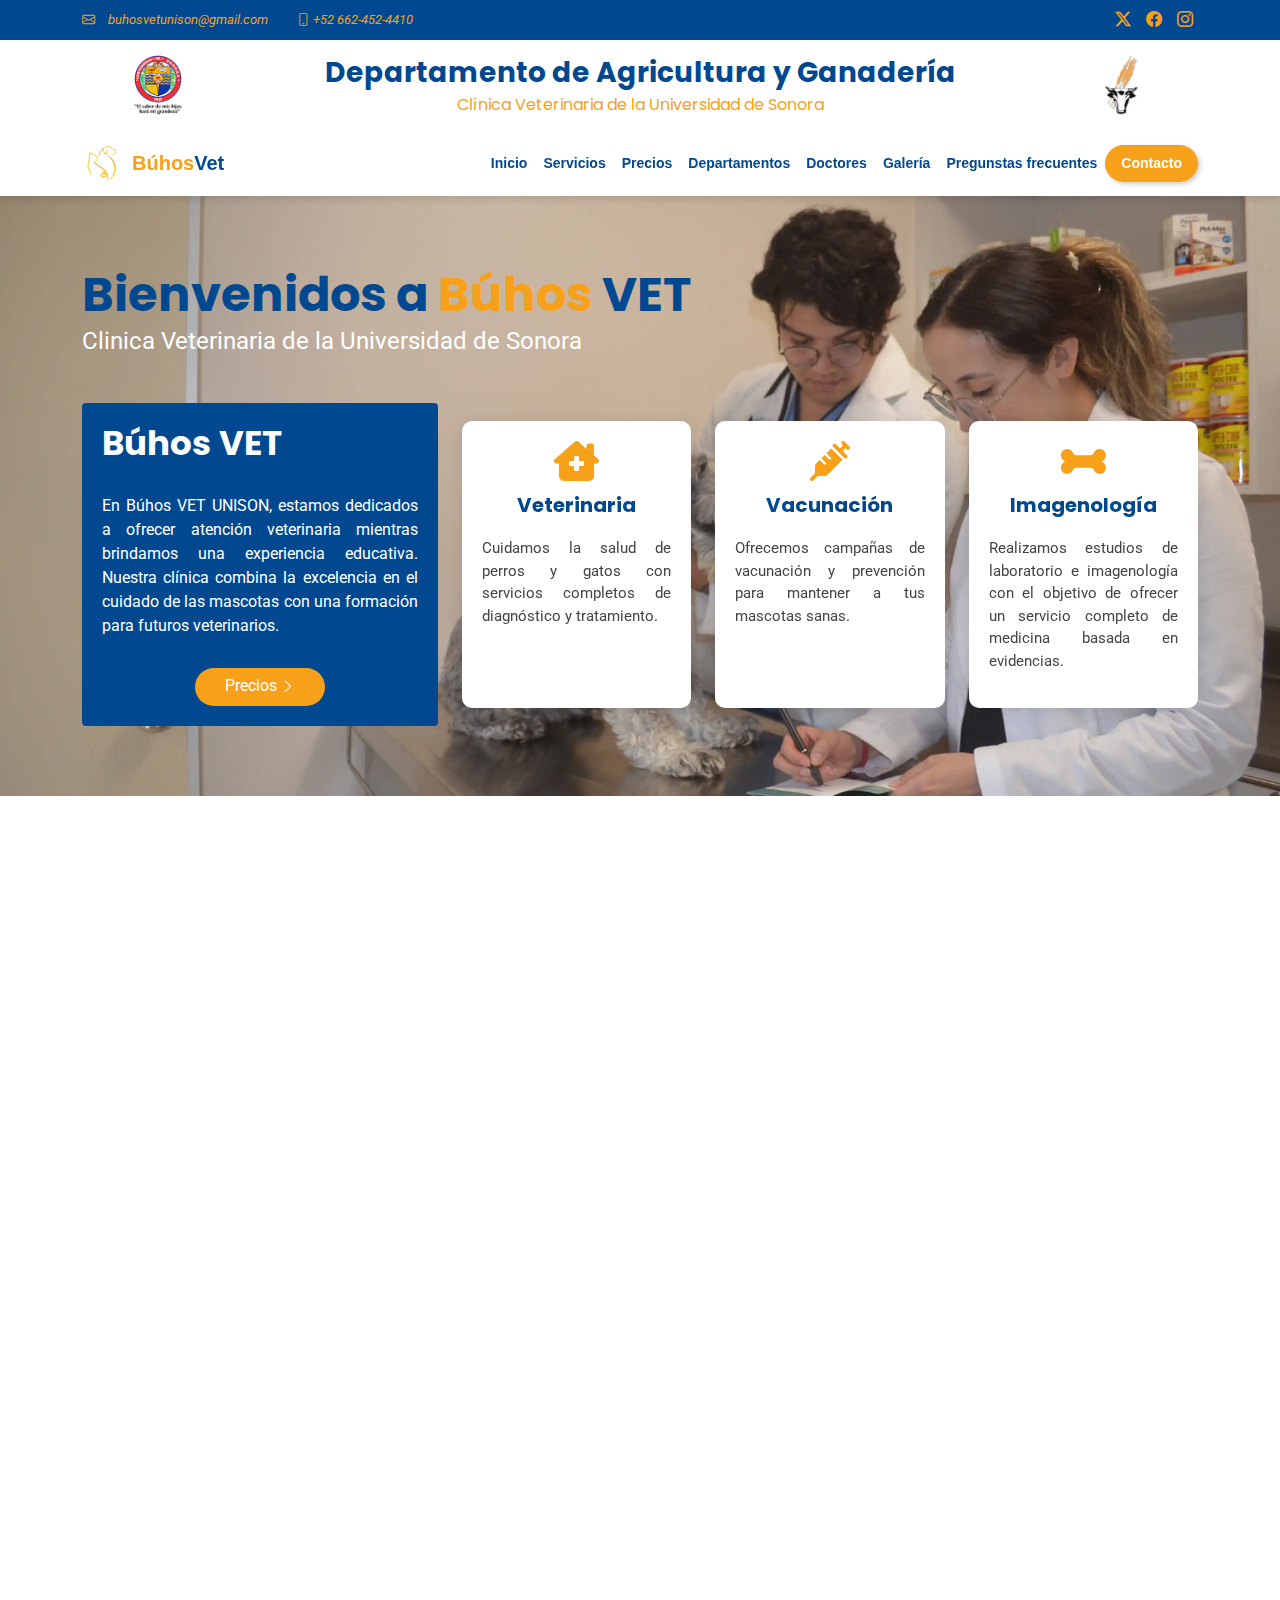
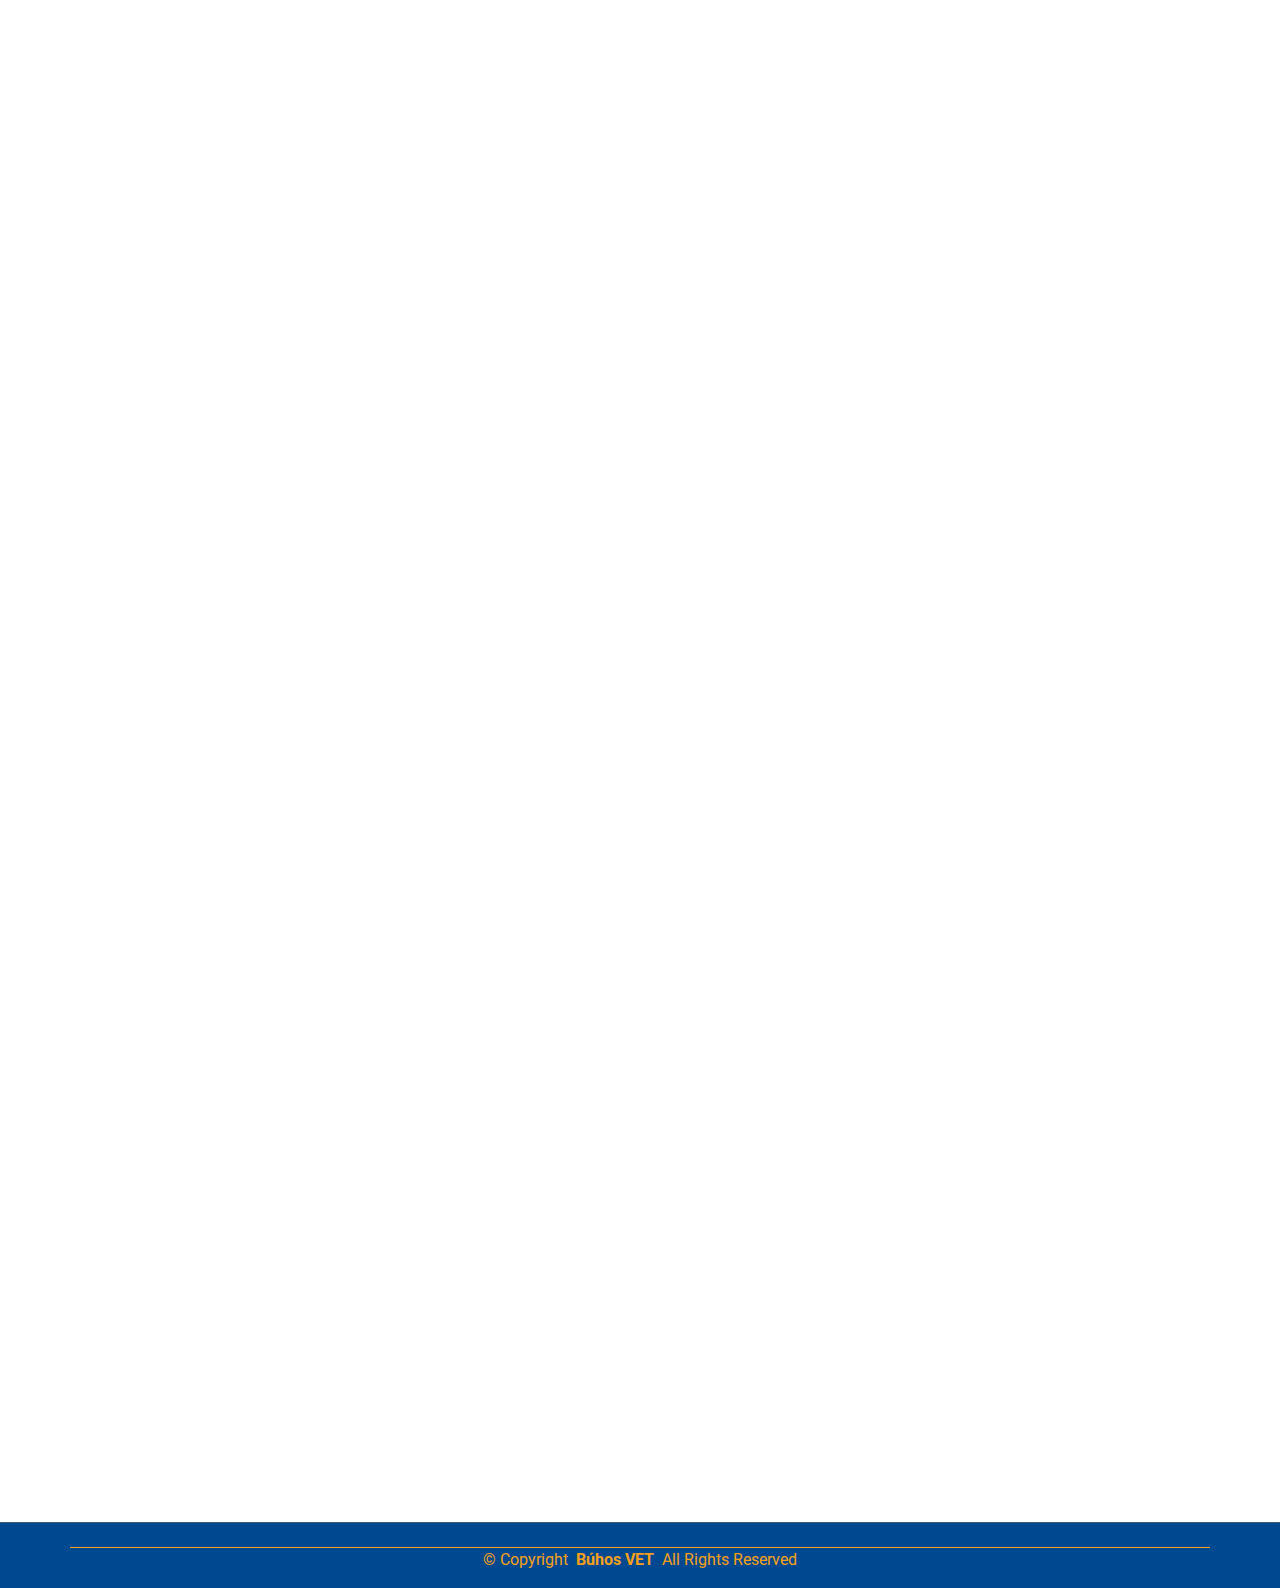
<file: index.html>
<!DOCTYPE html>
<html lang="es"><!-- InstanceBegin template="/Templates/Base-page.dwt" codeOutsideHTMLIsLocked="false" -->

<head>
    <meta charset="UTF-8">
    <meta name="viewport" content="width=device-width, initial-scale=1.0">
    <!-- InstanceBeginEditable name="doctitle" -->
    <title>BúhosVet</title>
    <!-- InstanceEndEditable -->
    <!-- Favicons -->
    <link href="images/favicon.ico" rel="icon">

    <!-- Fonts -->
    <link href="https://fonts.googleapis.com" rel="preconnect">
    <link href="https://fonts.gstatic.com" rel="preconnect" crossorigin>
    <link
        href="https://fonts.googleapis.com/css2?family=Roboto:ital,wght@0,100;0,300;0,400;0,500;0,700;0,900;1,100;1,300;1,400;1,500;1,700;1,900&family=Poppins:ital,wght@0,100;0,200;0,300;0,400;0,500;0,600;0,700;0,800;0,900;1,100;1,200;1,300;1,400;1,500;1,600;1,700;1,800;1,900&family=Raleway:ital,wght@0,100;0,200;0,300;0,400;0,500;0,600;0,700;0,800;0,900;1,100;1,200;1,300;1,400;1,500;1,600;1,700;1,800;1,900&display=swap"
        rel="stylesheet">

    <!-- Vendor CSS Files -->
    <link href="vendor/bootstrap/css/bootstrap.min.css" rel="stylesheet">
    <link href="vendor/bootstrap-icons/bootstrap-icons.css" rel="stylesheet">
    <link href="vendor/aos/aos.css" rel="stylesheet">
    <link href="vendor/fontawesome-free/css/all.min.css" rel="stylesheet">
    <link href="vendor/glightbox/css/glightbox.min.css" rel="stylesheet">
    <link href="vendor/swiper/swiper-bundle.min.css" rel="stylesheet">

    <!-- Main CSS File -->
    <link href="css/main.css" rel="stylesheet">
<!-- InstanceBeginEditable name="head" -->
    <!-- InstanceEndEditable -->
</head>

<body class="index-page">

    <!-- Topbar -->
    <div class="topbar d-flex align-items-center">
        <div class="container d-flex justify-content-center justify-content-md-between">
            <div class="contact-info d-flex align-items-center">
                <i class="bi bi-envelope"><a href="mailto:buhosvetunison@gmail.com"> buhosvetunison@gmail.com</a></i>
                <i class="bi bi-phone ms-4"><span> +52 662-452-4410</span></i>
            </div>
            <div class="social-links d-none d-md-flex align-items-center">
                <a href="#" class="twitter"><i class="bi bi-twitter-x"></i></a>
                <a href="https://www.facebook.com/profile.php?id=61566332062252" class="facebook"><i
                        class="bi bi-facebook"></i></a>
                <a href="https://www.instagram.com/buhos_vetunison/" class="instagram"><i
                        class="bi bi-instagram"></i></a>
            </div>
        </div>
    </div>
	
    <!-- Header -->
    <header class="header container">
        <img src="images/logo_uson.png" alt="Logo Izquierdo">
        <div class="title-container text-center">
            <h1>Departamento de Agricultura y Ganadería</h1>
            <h2>Clínica Veterinaria de la Universidad de Sonora</h2>
        </div>
        <img src="images/logo_dag.png" alt="Logo Derecho">
    </header>

    <!-- Navbar -->
    <nav class="navbar navbar-expand-lg navbar-light sticky-top">
        <div class="container">
            <a class="navbar-brand d-flex align-items-center" href="index.html">
                <img src="images/logo.png" alt="Logo Navbar">
                <span style="color:#F7A11A">Búhos</span>Vet
            </a>
            <button class="navbar-toggler" type="button" data-bs-toggle="collapse" data-bs-target="#navbarNav">
                <span class="navbar-toggler-icon"></span>
            </button>
            <div class="collapse navbar-collapse" id="navbarNav">
                <ul class="navbar-nav ms-auto">
                    <li class="nav-item"><a class="nav-link" href="index.html">Inicio<br></a></li>
                    <li class="nav-item"><a class="nav-link" href="servicios.html">Servicios</a></li>
                    <li class="nav-item"><a class="nav-link" href="precios.html">Precios</a></li>
                    <li class="nav-item"><a class="nav-link" href="departamentos.html">Departamentos</a></li>
                    <li class="nav-item"><a class="nav-link" href="doctores.html">Doctores</a></li>
                    <li class="nav-item"><a class="nav-link" href="galeria.html">Galería</a></li>
                    <li class="nav-item"><a class="nav-link" href="preguntas.html">Pregunstas frecuentes</a></li>
                </ul>
				 <a href="contacto.html" class="contact-btn">Contacto</a>
            </div>
        </div>
    </nav>
   
	<!-- InstanceBeginEditable name="EditMain" -->

    <!-- Hero Section -->
    <section id="hero" class="hero section light-background">

        <img src="images/hero-bg.webp" alt="" data-aos="fade-in">

        <div class="container position-relative">

            <div class="welcome position-relative" data-aos="fade-down" data-aos-delay="100">
                <h2>Bienvenidos a <span style="color:#F7A11A">Búhos</span> VET</h2>
                <p>Clinica Veterinaria de la Universidad de Sonora</p>
            </div>

            <div class="content row gy-4">
                <div class="col-lg-4 d-flex align-items-stretch">
                    <div class="why-box" data-aos="zoom-out" data-aos-delay="200">
                        <h3>Búhos VET</h3>
                        <p>En Búhos VET UNISON, estamos dedicados a ofrecer atención veterinaria mientras brindamos
                            una experiencia educativa. Nuestra clínica combina la excelencia en el cuidado de las
                            mascotas con una formación para futuros veterinarios.</p>
                        <div class="text-center">
                            <a href="precios.html" class="more-btn"><span>Precios</span> <i
                                    class="bi bi-chevron-right"></i></a>
                        </div>
                    </div>
                </div>

                <div class="col-lg-8 d-flex align-items-stretch">
                    <div class="d-flex flex-column justify-content-center">
                        <div class="row gy-4">

                            <div class="col-xl-4 d-flex align-items-stretch">
                                <div class="icon-box" data-aos="zoom-out" data-aos-delay="300">
                                    <i class="fas fa-clinic-medical"></i>
                                    <h4>Veterinaria</h4>
                                    <p>Cuidamos la salud de perros y gatos con servicios completos de diagnóstico y
                                        tratamiento.</p>
                                </div>
                            </div>

                            <div class="col-xl-4 d-flex align-items-stretch">
                                <div class="icon-box" data-aos="zoom-out" data-aos-delay="400">
                                    <i class="fa-solid fa-syringe"></i>
                                    <h4>Vacunación</h4>
                                    <p>Ofrecemos campañas de vacunación y prevención para mantener a tus mascotas
                                        sanas.</p>
                                </div>
                            </div>

                            <div class="col-xl-4 d-flex align-items-stretch">
                                <div class="icon-box" data-aos="zoom-out" data-aos-delay="500">
                                    <i class="fa-solid fa-bone"></i>
                                    <h4>Imagenología</h4>
                                    <p>Realizamos estudios de laboratorio e imagenología con el objetivo de ofrecer 
                                        un servicio completo de medicina basada en evidencias.</p>
                                </div>
                            </div>

                        </div>
                    </div>
                </div>
            </div>

        </div>

    </section>

    <!-- About Section -->
    <section id="about" class="about section">

        <div class="container">

            <div class="row gy-4 gx-5">

                <div class="col-lg-6 position-relative align-self-start" data-aos="fade-up" data-aos-delay="200">
                    <img src="images/about.jpg" class="img-fluid" alt="">
                    <a href="https://www.youtube.com/watch?v=jUMpct0sh4w" class="glightbox pulsating-play-btn"></a>
                </div>

                <div class="col-lg-6 content" data-aos="fade-up" data-aos-delay="100">
                    <h3>Quienes Somos</h3>
                    <p>
                        En Búhos VET UNISON, estamos dedicados a ofrecer atención veterinaria mientras brindamos una
                        experiencia educativa. Nuestra clínica combina la excelencia en el cuidado de las mascotas
                        con
                        una formación para futuros Veterinarios.
                    </p>
                    <ul>
                        <li>
                            <i class="fa-solid fa-bullseye"></i>
                            <div>
                                <h5>Misión</h5>
                                <p>
                                    Brindar a los pacientes y a sus familiares servicios dignos con calidez y
                                    excelencia
                                    para otorgar los mejores tratamientos médicos, adquiriendo habilidades,
                                    destrezas y
                                    uso de nuevas tecnologías en la práctica de la medicina veterinaria a los
                                    estudiantes
                                    de Licenciatura.
                                </p>
                            </div>
                        </li>
                        <li>
                            <i class="fa-solid fa-lightbulb"></i>
                            <div>
                                <h5>Visión</h5>
                                <p>Ser un hospital veterinario reconocido como principal punto de referencia de la
                                    región, y por regirse con normas de bienestar animal y de excelencia
                                    profesional, donde
                                    estudiantes e investigadores generen conocimientos en la práctica de la medicina
                                    veterinaria.
                                </p>
                            </div>
                        </li>
                    </ul>
                </div>
            </div>
        </div>
    </section>

    <!-- Services Section -->
    <section id="services" class="services section">


        <div class="container section-title" data-aos="fade-up">
            <h2>Servicios</h2>
        </div>

        <div class="container">

            <div class="row gy-4">

                <div class="col-lg-4 col-md-6" data-aos="fade-up" data-aos-delay="100">
                    <div class="service-item  position-relative">
                        <div class="icon">
                            <i class="fa-solid fa-stethoscope"></i>
                        </div>
                            <h3>Medicina General</h3>
                        <div class="centered-list">
                            <li>Consulta médica</li>
                            <li>Desparasitación</li>
                            <li>Vacunación</li>
                        </div>
                    </div>
                </div>

                <div class="col-lg-4 col-md-6" data-aos="fade-up" data-aos-delay="150">
                    <div class="service-item position-relative">
                        <div class="icon">
                            <i class="fa-solid fa-vial"></i>
                        </div>
                            <h3>Estudios de laboratorio</h3>
                        <div class="centered-list">
                            <li>Coprológico</li>
                            <li>Electrocardiografía</li>
                            <li>Hemograma</li>
                        </div>
                    </div>
                </div>

                <div class="col-lg-4 col-md-6" data-aos="fade-up" data-aos-delay="200">
                    <div class="service-item position-relative">
                        <div class="icon">
                            <i class="fa-solid fa-bone"></i>
                        </div>
                            <h3>Imagenología</h3>
                        <div class="centered-list">
                            <li>Endoscopía </li>
                            <li>Radiología</li>
                            <li>Ultrasonografía</li>
                        </div>
                    </div>
                </div>

                <div class="col-lg-4 col-md-6" data-aos="fade-up" data-aos-delay="100">
                    <div class="service-item position-relative">
                        <div class="icon">
                            <i class="fa-solid fa-heart-pulse"></i>
                        </div>
                            <h3>Cirugía</h3>
                        <div class="centered-list">
                            <li>Cirugía de tejidos blandos programadas</li>
                            <li>Esterilización y castración de perros y gatos</li>
                        </div>
                    </div>
                </div>

                <div class="col-lg-4 col-md-6" data-aos="fade-up" data-aos-delay="150">
                    <div class="service-item position-relative">
                        <div class="icon">
                            <i class="fa-solid fa-syringe"></i>
                        </div>
                            <h3>Otros</h3>
                        <div class="centered-list">
                            <li>Aplicación de microchip</li>
                            <li>Certificado médico</li>
                            <li>Corte de uñas</li>
                        </div>
                    </div>
                </div>

            </div>

        </div>

    </section>

    <!-- Testimonials Section -->
    <section id="testimonials" class="testimonials section">

        <div class="container">

            <div class="row align-items-center">

                <div class="col-lg-5 info" data-aos="fade-up" data-aos-delay="100">
                    <h3>Testimonios de nuestros clientes</h3>
                    <p>
                        Conoce lo que nuestros clientes tienen que decir sobre su experiencia en Búhos VET. Sus
                        historias reflejan el compromiso y el cariño con el que tratamos a cada mascota que llega a
                        nuestra clínica. Nos enorgullece ser parte del bienestar de tantas familias y sus compañeros
                        peludos.
                    </p>
                </div>

                <div class="col-lg-7" data-aos="fade-up" data-aos-delay="200">

                    <div class="swiper init-swiper">
                        <script type="application/json" class="swiper-config">
                {
                  "loop": true,
                  "speed": 600,
                  "autoplay": {
                    "delay": 5000
                  },
                  "slidesPerView": "auto",
                  "pagination": {
                    "el": ".swiper-pagination",
                    "type": "bullets",
                    "clickable": true
                  }
                }
              </script>
                        <div class="swiper-wrapper">

                            <div class="swiper-slide">
                                <div class="testimonial-item">
                                    <div class="d-flex">
                                        <img src="images/testimonials/testimonials-1.jpg"
                                            class="testimonial-img flex-shrink-0" alt="">
                                        <div>
                                            <h3>Carlos Ramírez</h3>
                                            <h4>Atención de calidad</h4>
                                            <div class="stars">
                                                <i class="bi bi-star-fill"></i><i class="bi bi-star-fill"></i><i
                                                    class="bi bi-star-fill"></i><i class="bi bi-star-fill"></i><i
                                                    class="bi bi-star-fill"></i>
                                            </div>
                                        </div>
                                    </div>
                                    <p>
                                        <i class="bi bi-quote quote-icon-left"></i>
                                        <span>El equipo de Búhos VET cuidó de mi gato con mucho cariño. Me
                                            explicaron todo claramente y siempre estuvieron disponibles para
                                            responder mis preguntas. Excelente servicio.</span>
                                        <i class="bi bi-quote quote-icon-right"></i>
                                    </p>
                                </div>
                            </div>

                            <div class="swiper-slide">
                                <div class="testimonial-item">
                                    <div class="d-flex">
                                        <img src="images/testimonials/testimonials-2.jpg"
                                            class="testimonial-img flex-shrink-0" alt="">
                                        <div>
                                            <h3>María López</h3>
                                            <h4>cirugía Excepcional</h4>
                                            <div class="stars">
                                                <i class="bi bi-star-fill"></i><i class="bi bi-star-fill"></i><i
                                                    class="bi bi-star-fill"></i><i class="bi bi-star-fill"></i><i
                                                    class="bi bi-star-fill"></i>
                                            </div>
                                        </div>
                                    </div>
                                    <p>
                                        <i class="bi bi-quote quote-icon-left"></i>
                                        <span>Llevé a mi perro para una cirugía y la atención fue excepcional. Los
                                            veterinarios fueron muy atentos y profesionales. ¡Recomiendo totalmente
                                            Búhos VET!</span>
                                        <i class="bi bi-quote quote-icon-right"></i>
                                    </p>
                                </div>
                            </div>

                            <div class="swiper-slide">
                                <div class="testimonial-item">
                                    <div class="d-flex">
                                        <img src="images/testimonials/testimonials-3.jpg"
                                            class="testimonial-img flex-shrink-0" alt="">
                                        <div>
                                            <h3>Ana Pérez</h3>
                                            <h4>Vacunacion completa</h4>
                                            <div class="stars">
                                                <i class="bi bi-star-fill"></i><i class="bi bi-star-fill"></i><i
                                                    class="bi bi-star-fill"></i><i class="bi bi-star-fill"></i><i
                                                    class="bi bi-star-fill"></i>
                                            </div>
                                        </div>
                                    </div>
                                    <p>
                                        <i class="bi bi-quote quote-icon-left"></i>
                                        <span>La clínica es excelente. Me ayudaron a prevenir enfermedades en mi
                                            perro con un plan de vacunación completo. Muy agradecida por su atención
                                            y dedicación.</span>
                                        <i class="bi bi-quote quote-icon-right"></i>
                                    </p>
                                </div>
                            </div>

                            <div class="swiper-slide">
                                <div class="testimonial-item">
                                    <div class="d-flex">
                                        <img src="images/testimonials/testimonials-4.jpg"
                                            class="testimonial-img flex-shrink-0" alt="">
                                        <div>
                                            <h3>Luis Gutiérrez</h3>
                                            <h4>Rápidos en Emergencias</h4>
                                            <div class="stars">
                                                <i class="bi bi-star-fill"></i><i class="bi bi-star-fill"></i><i
                                                    class="bi bi-star-fill"></i><i class="bi bi-star-fill"></i><i
                                                    class="bi bi-star-fill"></i>
                                            </div>
                                        </div>
                                    </div>
                                    <p>
                                        <i class="bi bi-quote quote-icon-left"></i>
                                        <span>Tuve una emergencia con mi gato y fueron muy rápidos y eficientes.
                                            Aunque la espera fue un poco larga, el cuidado que le dieron a mi
                                            mascota fue increíble.</span>
                                        <i class="bi bi-quote quote-icon-right"></i>
                                    </p>
                                </div>
                            </div>

                            <div class="swiper-slide">
                                <div class="testimonial-item">
                                    <div class="d-flex">
                                        <img src="images/testimonials/testimonials-5.jpg"
                                            class="testimonial-img flex-shrink-0" alt="">
                                        <div>
                                            <h3>Pedro Rodríguez</h3>
                                            <h4>Mascota Feliz</h4>
                                            <div class="stars">
                                                <i class="bi bi-star-fill"></i><i class="bi bi-star-fill"></i><i
                                                    class="bi bi-star-fill"></i><i class="bi bi-star-fill"></i><i
                                                    class="bi bi-star-fill"></i>
                                            </div>
                                        </div>
                                    </div>
                                    <p>
                                        <i class="bi bi-quote quote-icon-left"></i>
                                        <span>El trato fue muy amable y profesional. Mi perro salió de la clínica
                                            feliz y saludable. Definitivamente seguiré trayendo a mis mascotas
                                            aquí.</span>
                                        <i class="bi bi-quote quote-icon-right"></i>
                                    </p>
                                </div>
                            </div>

                        </div>
                        <div class="swiper-pagination"></div>
                    </div>

                </div>

            </div>

        </div>

    </section>

    <!-- Contact Section -->
    <section id="contact" class="contact section">

        <div class="container section-title" data-aos="fade-up">
            <h2>Ubicación</h2>
        </div>
        <div class="container data-aos="fade-up" data-aos-delay="100">
            <div class="info-item d-flex" data-aos="fade-up" data-aos-delay="300">
                <i class="bi bi-geo-alt flex-shrink-0"></i>
                <div>
                    <h3>Dirección</h3>
                    <p>
                        Carretera 100 a Bahia de Kino km. 21.5, Hermosillo, Sonora, México. C.P.
                        83323, Edificio 1N, primer piso de lado derecho
                    </p>
                </div>
            </div>
        </div>

        <div class="container" data-aos="fade-up" data-aos-delay="200">
            <iframe style="border:0; width: 100%; height: 300px; padding-bottom: 20px;"
                src="https://www.google.com/maps/embed?pb=!1m14!1m8!1m3!1d13956.304407661979!2d-111.1347668!3d29.0147368!3m2!1i1024!2i768!4f13.1!3m3!1m2!1s0x86cc290034c07f2d%3A0xa826f0fa0617588a!2sB%C3%BAhos%20Vet!5e0!3m2!1ses-419!2smx!4v1729653148446!5m2!1ses-419!2smx"
                frameborder="0" allowfullscreen="" loading="lazy" referrerpolicy="no-referrer-when-downgrade"></iframe>
        </div><!-- End Google Maps -->

    </section>

    <!-- InstanceEndEditable -->

    <footer id="footer" class="footer light-background">
        <div class="container copyright text-center mt-4">
            <p>© <span>Copyright</span> <strong class="px-1 sitename">Búhos VET</strong> <span>All Rights
                    Reserved</span>
            </p>
        </div>
    </footer>

    <!-- Scroll Top -->
    <a href="#" id="scroll-top" class="scroll-top d-flex align-items-center justify-content-center"><i
            class="bi bi-arrow-up-short"></i></a>

    <!-- Preloader -->
     <div id="preloader"></div>

    <!-- Vendor JS Files -->
    <script src="vendor/bootstrap/js/bootstrap.bundle.min.js"></script>
    <script src="vendor/aos/aos.js"></script>
    <script src="vendor/glightbox/js/glightbox.min.js"></script>
    <script src="vendor/purecounter/purecounter_vanilla.js"></script>
    <script src="vendor/swiper/swiper-bundle.min.js"></script>

    <!-- Main JS File -->
    <script src="js/main.js"></script>

</body>

<!-- InstanceEnd --></html>
</file>
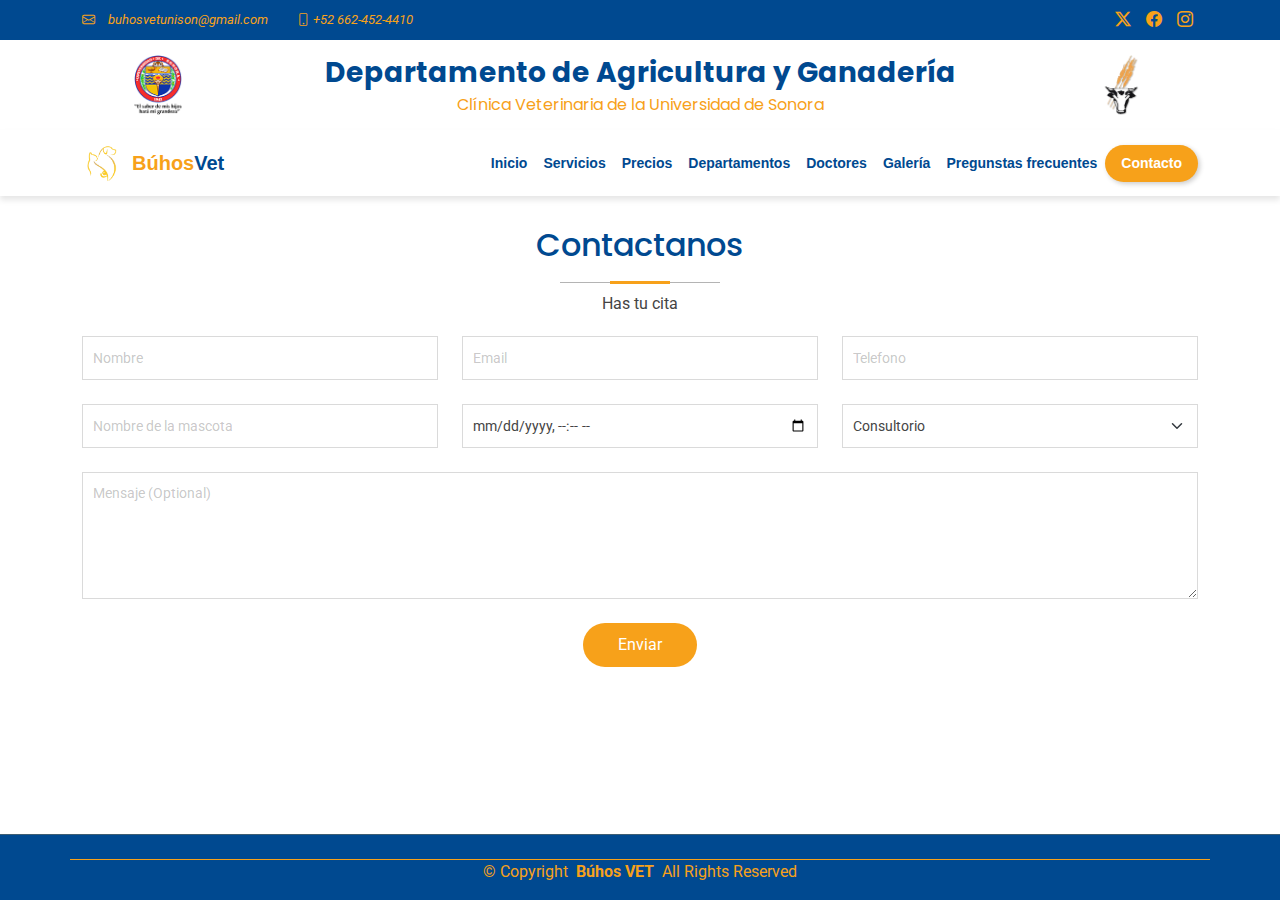
<file: cita.html>
<!DOCTYPE html>
<html lang="es"><!-- InstanceBegin template="/Templates/Base-page.dwt" codeOutsideHTMLIsLocked="false" -->

<head>
    <meta charset="UTF-8">
    <meta name="viewport" content="width=device-width, initial-scale=1.0">
    <!-- InstanceBeginEditable name="doctitle" -->
    <title>BúhosVet | Contancto</title>
    <!-- InstanceEndEditable -->
    <!-- Favicons -->
    <link href="images/favicon.ico" rel="icon">

    <!-- Fonts -->
    <link href="https://fonts.googleapis.com" rel="preconnect">
    <link href="https://fonts.gstatic.com" rel="preconnect" crossorigin>
    <link
        href="https://fonts.googleapis.com/css2?family=Roboto:ital,wght@0,100;0,300;0,400;0,500;0,700;0,900;1,100;1,300;1,400;1,500;1,700;1,900&family=Poppins:ital,wght@0,100;0,200;0,300;0,400;0,500;0,600;0,700;0,800;0,900;1,100;1,200;1,300;1,400;1,500;1,600;1,700;1,800;1,900&family=Raleway:ital,wght@0,100;0,200;0,300;0,400;0,500;0,600;0,700;0,800;0,900;1,100;1,200;1,300;1,400;1,500;1,600;1,700;1,800;1,900&display=swap"
        rel="stylesheet">

    <!-- Vendor CSS Files -->
    <link href="vendor/bootstrap/css/bootstrap.min.css" rel="stylesheet">
    <link href="vendor/bootstrap-icons/bootstrap-icons.css" rel="stylesheet">
    <link href="vendor/aos/aos.css" rel="stylesheet">
    <link href="vendor/fontawesome-free/css/all.min.css" rel="stylesheet">
    <link href="vendor/glightbox/css/glightbox.min.css" rel="stylesheet">
    <link href="vendor/swiper/swiper-bundle.min.css" rel="stylesheet">

    <!-- Main CSS File -->
    <link href="css/main.css" rel="stylesheet">
<!-- InstanceBeginEditable name="head" -->
<!-- InstanceEndEditable -->
</head>

<body class="index-page">

    <!-- Topbar -->
    <div class="topbar d-flex align-items-center">
        <div class="container d-flex justify-content-center justify-content-md-between">
            <div class="contact-info d-flex align-items-center">
                <i class="bi bi-envelope"><a href="mailto:buhosvetunison@gmail.com"> buhosvetunison@gmail.com</a></i>
                <i class="bi bi-phone ms-4"><span> +52 662-452-4410</span></i>
            </div>
            <div class="social-links d-none d-md-flex align-items-center">
                <a href="#" class="twitter"><i class="bi bi-twitter-x"></i></a>
                <a href="https://www.facebook.com/profile.php?id=61566332062252" class="facebook"><i
                        class="bi bi-facebook"></i></a>
                <a href="https://www.instagram.com/buhos_vetunison/" class="instagram"><i
                        class="bi bi-instagram"></i></a>
            </div>
        </div>
    </div>
	
    <!-- Header -->
    <header class="header container">
        <img src="images/logo_uson.png" alt="Logo Izquierdo">
        <div class="title-container text-center">
            <h1>Departamento de Agricultura y Ganadería</h1>
            <h2>Clínica Veterinaria de la Universidad de Sonora</h2>
        </div>
        <img src="images/logo_dag.png" alt="Logo Derecho">
    </header>

    <!-- Navbar -->
    <nav class="navbar navbar-expand-lg navbar-light sticky-top">
        <div class="container">
            <a class="navbar-brand d-flex align-items-center" href="index.html">
                <img src="images/logo.png" alt="Logo Navbar">
                <span style="color:#F7A11A">Búhos</span>Vet
            </a>
            <button class="navbar-toggler" type="button" data-bs-toggle="collapse" data-bs-target="#navbarNav">
                <span class="navbar-toggler-icon"></span>
            </button>
            <div class="collapse navbar-collapse" id="navbarNav">
                <ul class="navbar-nav ms-auto">
                    <li class="nav-item"><a class="nav-link" href="index.html">Inicio<br></a></li>
                    <li class="nav-item"><a class="nav-link" href="servicios.html">Servicios</a></li>
                    <li class="nav-item"><a class="nav-link" href="precios.html">Precios</a></li>
                    <li class="nav-item"><a class="nav-link" href="departamentos.html">Departamentos</a></li>
                    <li class="nav-item"><a class="nav-link" href="doctores.html">Doctores</a></li>
                    <li class="nav-item"><a class="nav-link" href="galeria.html">Galería</a></li>
                    <li class="nav-item"><a class="nav-link" href="preguntas.html">Pregunstas frecuentes</a></li>
                </ul>
				 <a href="contacto.html" class="contact-btn">Contacto</a>
            </div>
        </div>
    </nav>
   
	<!-- InstanceBeginEditable name="EditMain" -->
    <!-- Section -->
	
	<!-- Appointment Section -->
    <section id="appointment" class="appointment section">

      <!-- Section Title -->
      <div class="container section-title" data-aos="fade-up">
        <h2>Contactanos</h2>
        <p>Has tu cita</p>
      </div><!-- End Section Title -->

      <div class="container" data-aos="fade-up" data-aos-delay="100">

        <form action="forms/appointment.php" method="post" role="form" class="php-email-form">
          <div class="row">
            <div class="col-md-4 form-group">
              <input type="text" name="name" class="form-control" id="name" placeholder="Nombre" required="">
            </div>
            <div class="col-md-4 form-group mt-3 mt-md-0">
              <input type="email" class="form-control" name="email" id="email" placeholder="Email" required="">
            </div>
            <div class="col-md-4 form-group mt-3 mt-md-0">
              <input type="tel" class="form-control" name="phone" id="phone" placeholder="Telefono" required="">
            </div>
          </div>
          <div class="row">
            <div class="col-md-4 form-group mt-3">
              <input type="text" name="name" class="form-control" id="name" placeholder="Nombre de la mascota" required="">
            </div>
			<div class="col-md-4 form-group mt-3">
              <input type="datetime-local" name="date" class="form-control datepicker" id="date" placeholder="Fecha" required="">
            </div>
            <div class="col-md-4 form-group mt-3">
              <select name="doctor" id="departament" class="form-select" required="">
                <option value="Dep1">Consultorio</option>
                <option value="Dep2">Quirofano</option>
                <option value="Dep3">Imagenología</option>
				<option value="Dep4">Laboratorio</option>
				<option value="Dep5">Inmunizaciones</option>
              </select>
            </div>
          </div>

          <div class="form-group mt-3">
            <textarea class="form-control" name="message" rows="5" placeholder="Mensaje (Optional)"></textarea>
          </div>
          <div class="mt-3">
            <div class="loading">Cargando</div>
            <div class="error-message"></div>
            <div class="sent-message">Su solicitud de cita ha sido enviada exitosamente. ¡Gracias!</div>
            <div class="text-center"><button type="submit">Enviar</button></div>
          </div>
        </form>

      </div>

    </section><!-- /Appointment Section -->
	
    <!-- InstanceEndEditable -->

    <footer id="footer" class="footer light-background">
        <div class="container copyright text-center mt-4">
            <p>© <span>Copyright</span> <strong class="px-1 sitename">Búhos VET</strong> <span>All Rights
                    Reserved</span>
            </p>
        </div>
    </footer>

    <!-- Scroll Top -->
    <a href="#" id="scroll-top" class="scroll-top d-flex align-items-center justify-content-center"><i
            class="bi bi-arrow-up-short"></i></a>

    <!-- Preloader -->
     <div id="preloader"></div>

    <!-- Vendor JS Files -->
    <script src="vendor/bootstrap/js/bootstrap.bundle.min.js"></script>
    <script src="vendor/aos/aos.js"></script>
    <script src="vendor/glightbox/js/glightbox.min.js"></script>
    <script src="vendor/purecounter/purecounter_vanilla.js"></script>
    <script src="vendor/swiper/swiper-bundle.min.js"></script>

    <!-- Main JS File -->
    <script src="js/main.js"></script>

</body>

<!-- InstanceEnd --></html>
</file>
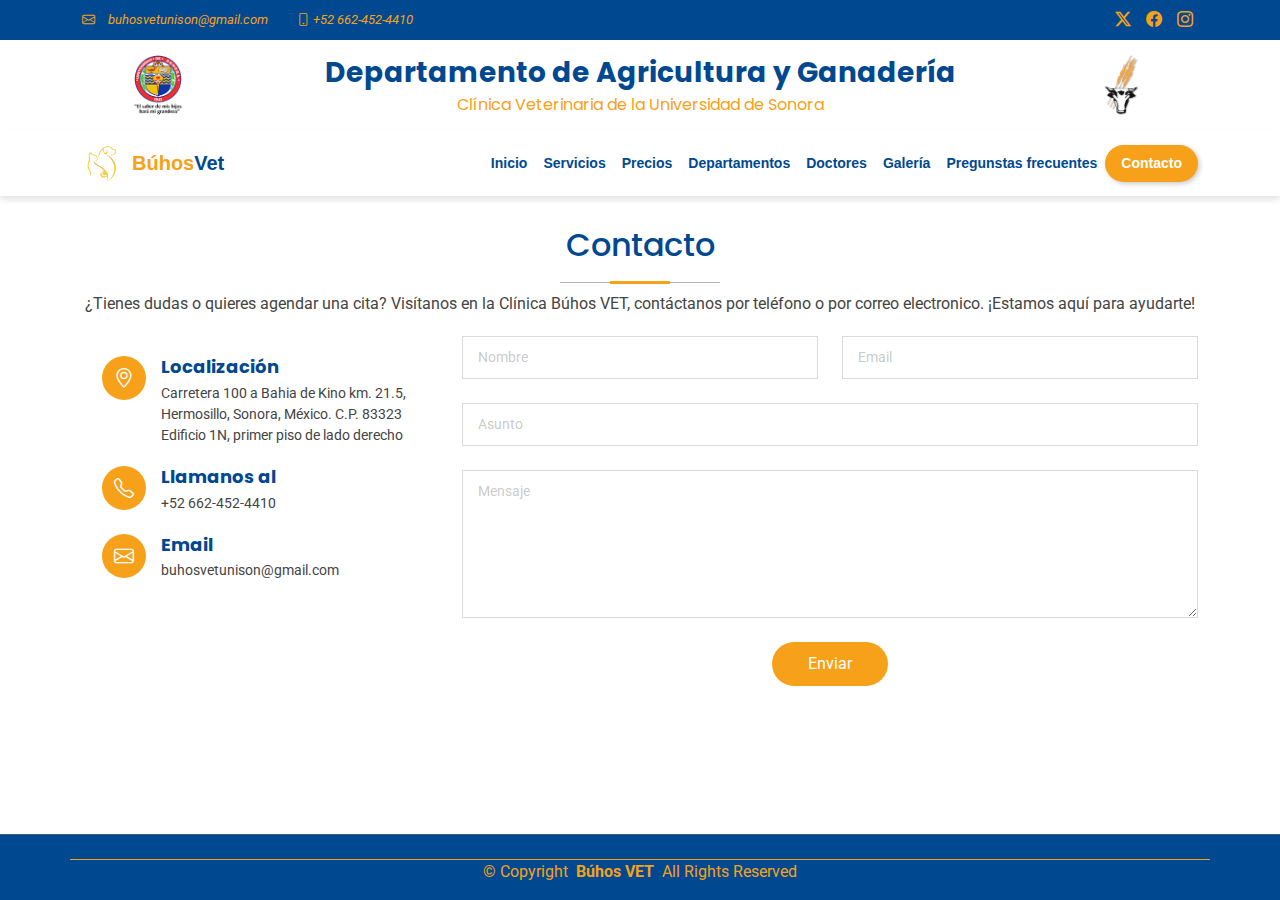
<file: contacto.html>
<!DOCTYPE html>
<html lang="es"><!-- InstanceBegin template="/Templates/Base-page.dwt" codeOutsideHTMLIsLocked="false" -->

<head>
    <meta charset="UTF-8">
    <meta name="viewport" content="width=device-width, initial-scale=1.0">
    <!-- InstanceBeginEditable name="doctitle" -->
  <title>BúhosVet | Contancto</title>
  <!-- InstanceEndEditable -->
    <!-- Favicons -->
    <link href="images/favicon.ico" rel="icon">

    <!-- Fonts -->
    <link href="https://fonts.googleapis.com" rel="preconnect">
    <link href="https://fonts.gstatic.com" rel="preconnect" crossorigin>
    <link
        href="https://fonts.googleapis.com/css2?family=Roboto:ital,wght@0,100;0,300;0,400;0,500;0,700;0,900;1,100;1,300;1,400;1,500;1,700;1,900&family=Poppins:ital,wght@0,100;0,200;0,300;0,400;0,500;0,600;0,700;0,800;0,900;1,100;1,200;1,300;1,400;1,500;1,600;1,700;1,800;1,900&family=Raleway:ital,wght@0,100;0,200;0,300;0,400;0,500;0,600;0,700;0,800;0,900;1,100;1,200;1,300;1,400;1,500;1,600;1,700;1,800;1,900&display=swap"
        rel="stylesheet">

    <!-- Vendor CSS Files -->
    <link href="vendor/bootstrap/css/bootstrap.min.css" rel="stylesheet">
    <link href="vendor/bootstrap-icons/bootstrap-icons.css" rel="stylesheet">
    <link href="vendor/aos/aos.css" rel="stylesheet">
    <link href="vendor/fontawesome-free/css/all.min.css" rel="stylesheet">
    <link href="vendor/glightbox/css/glightbox.min.css" rel="stylesheet">
    <link href="vendor/swiper/swiper-bundle.min.css" rel="stylesheet">

    <!-- Main CSS File -->
    <link href="css/main.css" rel="stylesheet">
<!-- InstanceBeginEditable name="head" -->
  <!-- InstanceEndEditable -->
</head>

<body class="index-page">

    <!-- Topbar -->
    <div class="topbar d-flex align-items-center">
        <div class="container d-flex justify-content-center justify-content-md-between">
            <div class="contact-info d-flex align-items-center">
                <i class="bi bi-envelope"><a href="mailto:buhosvetunison@gmail.com"> buhosvetunison@gmail.com</a></i>
                <i class="bi bi-phone ms-4"><span> +52 662-452-4410</span></i>
            </div>
            <div class="social-links d-none d-md-flex align-items-center">
                <a href="#" class="twitter"><i class="bi bi-twitter-x"></i></a>
                <a href="https://www.facebook.com/profile.php?id=61566332062252" class="facebook"><i
                        class="bi bi-facebook"></i></a>
                <a href="https://www.instagram.com/buhos_vetunison/" class="instagram"><i
                        class="bi bi-instagram"></i></a>
            </div>
        </div>
    </div>
	
    <!-- Header -->
    <header class="header container">
        <img src="images/logo_uson.png" alt="Logo Izquierdo">
        <div class="title-container text-center">
            <h1>Departamento de Agricultura y Ganadería</h1>
            <h2>Clínica Veterinaria de la Universidad de Sonora</h2>
        </div>
        <img src="images/logo_dag.png" alt="Logo Derecho">
    </header>

    <!-- Navbar -->
    <nav class="navbar navbar-expand-lg navbar-light sticky-top">
        <div class="container">
            <a class="navbar-brand d-flex align-items-center" href="index.html">
                <img src="images/logo.png" alt="Logo Navbar">
                <span style="color:#F7A11A">Búhos</span>Vet
            </a>
            <button class="navbar-toggler" type="button" data-bs-toggle="collapse" data-bs-target="#navbarNav">
                <span class="navbar-toggler-icon"></span>
            </button>
            <div class="collapse navbar-collapse" id="navbarNav">
                <ul class="navbar-nav ms-auto">
                    <li class="nav-item"><a class="nav-link" href="index.html">Inicio<br></a></li>
                    <li class="nav-item"><a class="nav-link" href="servicios.html">Servicios</a></li>
                    <li class="nav-item"><a class="nav-link" href="precios.html">Precios</a></li>
                    <li class="nav-item"><a class="nav-link" href="departamentos.html">Departamentos</a></li>
                    <li class="nav-item"><a class="nav-link" href="doctores.html">Doctores</a></li>
                    <li class="nav-item"><a class="nav-link" href="galeria.html">Galería</a></li>
                    <li class="nav-item"><a class="nav-link" href="preguntas.html">Pregunstas frecuentes</a></li>
                </ul>
				 <a href="contacto.html" class="contact-btn">Contacto</a>
            </div>
        </div>
    </nav>
   
	<!-- InstanceBeginEditable name="EditMain" -->
  <!-- Section -->

  <!-- Contact Section -->
  <section id="contact" class="contact section">

    <div class="container section-title" data-aos="fade-up">
      <h2>Contacto</h2>
      <p>
        ¿Tienes dudas o quieres agendar una cita? Visítanos en la Clínica Búhos VET, contáctanos por
        teléfono o por correo electronico. ¡Estamos aquí para ayudarte!
      </p>
    </div>

    <div class="container" data-aos="fade-up" data-aos-delay="100">

      <div class="row gy-4">

        <div class="col-lg-4">
          <div class="info-item d-flex" data-aos="fade-up" data-aos-delay="300">
            <i class="bi bi-geo-alt flex-shrink-0"></i>
            <div>
              <h3>Localización</h3>
              <p>Carretera 100 a Bahia de Kino km. 21.5, Hermosillo, Sonora, México. C.P.
                83323
                <br>Edificio 1N, primer piso de lado derecho
              </p>
            </div>
          </div>

          <div class="info-item d-flex" data-aos="fade-up" data-aos-delay="400">
            <i class="bi bi-telephone flex-shrink-0"></i>
            <div>
              <h3>Llamanos al</h3>
              <p>+52 662-452-4410</p>
            </div>
          </div>

          <div class="info-item d-flex" data-aos="fade-up" data-aos-delay="500">
            <i class="bi bi-envelope flex-shrink-0"></i>
            <div>
              <h3>Email</h3>
              <p>buhosvetunison@gmail.com</p>
            </div>
          </div>

        </div>

        <div class="col-lg-8">
          <form action="forms/contact.php" method="post" class="php-email-form" data-aos="fade-up" data-aos-delay="200">
            <div class="row gy-4">

              <div class="col-md-6">
                <input type="text" name="name" class="form-control" placeholder="Nombre" required="">
              </div>

              <div class="col-md-6 ">
                <input type="email" class="form-control" name="email" placeholder="Email" required="">
              </div>

              <div class="col-md-12">
                <input type="text" class="form-control" name="subject" placeholder="Asunto" required="">
              </div>

              <div class="col-md-12">
                <textarea class="form-control" name="message" rows="6" placeholder="Mensaje" required=""></textarea>
              </div>

              <div class="col-md-12 text-center">
                <div class="loading">Cargando</div>
                <div class="error-message"></div>
                <div class="sent-message">Tu mensaje ha sido enviado. ¡Gracias!</div>

                <button type="submit">Enviar</button>
              </div>

            </div>
          </form>
        </div><!-- End Contact Form -->

      </div>

    </div>

  </section>

  <!-- InstanceEndEditable -->

    <footer id="footer" class="footer light-background">
        <div class="container copyright text-center mt-4">
            <p>© <span>Copyright</span> <strong class="px-1 sitename">Búhos VET</strong> <span>All Rights
                    Reserved</span>
            </p>
        </div>
    </footer>

    <!-- Scroll Top -->
    <a href="#" id="scroll-top" class="scroll-top d-flex align-items-center justify-content-center"><i
            class="bi bi-arrow-up-short"></i></a>

    <!-- Preloader -->
     <div id="preloader"></div>

    <!-- Vendor JS Files -->
    <script src="vendor/bootstrap/js/bootstrap.bundle.min.js"></script>
    <script src="vendor/aos/aos.js"></script>
    <script src="vendor/glightbox/js/glightbox.min.js"></script>
    <script src="vendor/purecounter/purecounter_vanilla.js"></script>
    <script src="vendor/swiper/swiper-bundle.min.js"></script>

    <!-- Main JS File -->
    <script src="js/main.js"></script>

</body>

<!-- InstanceEnd --></html>
</file>
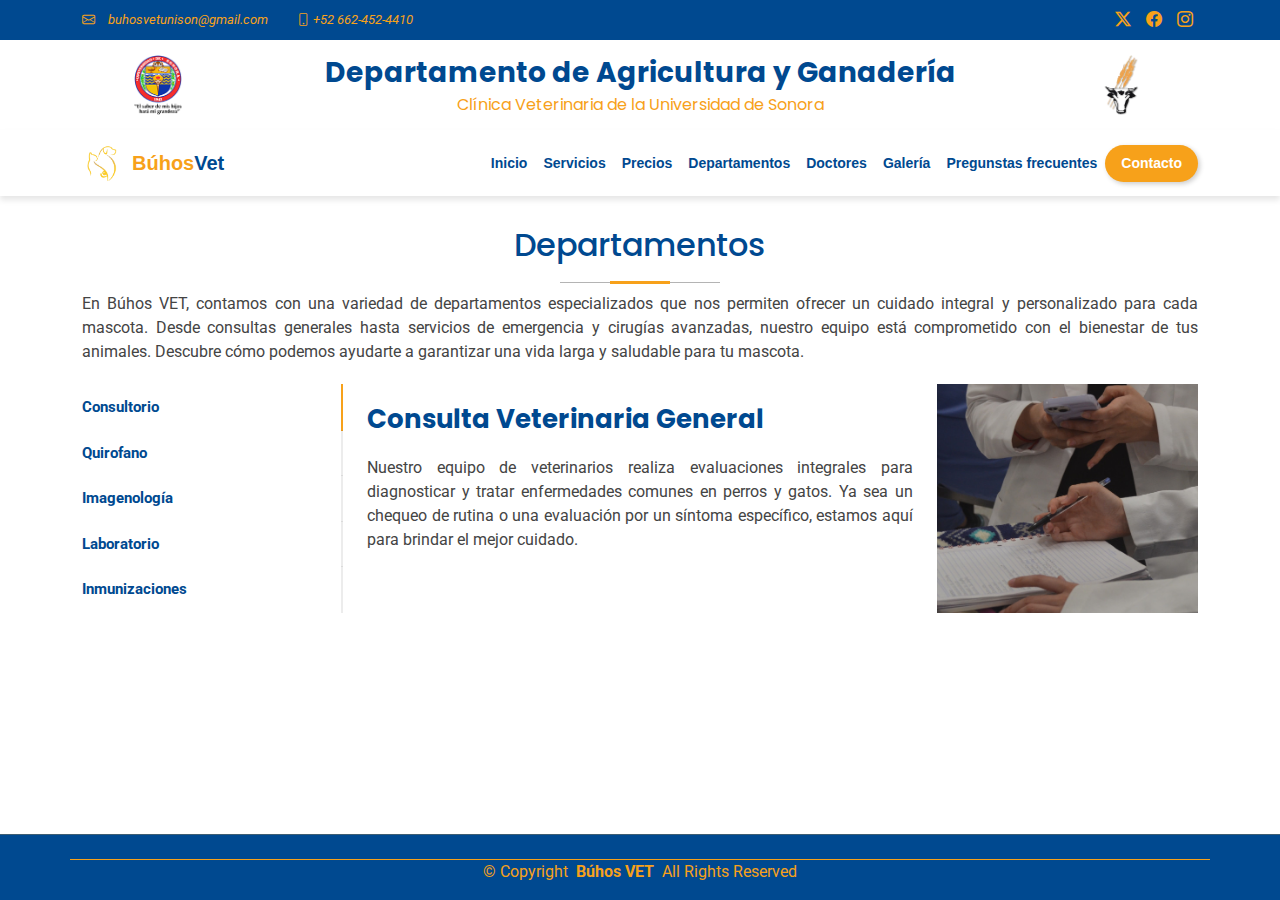
<file: departamentos.html>
<!DOCTYPE html>
<html lang="es"><!-- InstanceBegin template="/Templates/Base-page.dwt" codeOutsideHTMLIsLocked="false" -->

<head>
    <meta charset="UTF-8">
    <meta name="viewport" content="width=device-width, initial-scale=1.0">
    <!-- InstanceBeginEditable name="doctitle" -->
    <title>BúhosVet | Departamentos</title>
    <!-- InstanceEndEditable -->
    <!-- Favicons -->
    <link href="images/favicon.ico" rel="icon">

    <!-- Fonts -->
    <link href="https://fonts.googleapis.com" rel="preconnect">
    <link href="https://fonts.gstatic.com" rel="preconnect" crossorigin>
    <link
        href="https://fonts.googleapis.com/css2?family=Roboto:ital,wght@0,100;0,300;0,400;0,500;0,700;0,900;1,100;1,300;1,400;1,500;1,700;1,900&family=Poppins:ital,wght@0,100;0,200;0,300;0,400;0,500;0,600;0,700;0,800;0,900;1,100;1,200;1,300;1,400;1,500;1,600;1,700;1,800;1,900&family=Raleway:ital,wght@0,100;0,200;0,300;0,400;0,500;0,600;0,700;0,800;0,900;1,100;1,200;1,300;1,400;1,500;1,600;1,700;1,800;1,900&display=swap"
        rel="stylesheet">

    <!-- Vendor CSS Files -->
    <link href="vendor/bootstrap/css/bootstrap.min.css" rel="stylesheet">
    <link href="vendor/bootstrap-icons/bootstrap-icons.css" rel="stylesheet">
    <link href="vendor/aos/aos.css" rel="stylesheet">
    <link href="vendor/fontawesome-free/css/all.min.css" rel="stylesheet">
    <link href="vendor/glightbox/css/glightbox.min.css" rel="stylesheet">
    <link href="vendor/swiper/swiper-bundle.min.css" rel="stylesheet">

    <!-- Main CSS File -->
    <link href="css/main.css" rel="stylesheet">
<!-- InstanceBeginEditable name="head" -->
<!-- InstanceEndEditable -->
</head>

<body class="index-page">

    <!-- Topbar -->
    <div class="topbar d-flex align-items-center">
        <div class="container d-flex justify-content-center justify-content-md-between">
            <div class="contact-info d-flex align-items-center">
                <i class="bi bi-envelope"><a href="mailto:buhosvetunison@gmail.com"> buhosvetunison@gmail.com</a></i>
                <i class="bi bi-phone ms-4"><span> +52 662-452-4410</span></i>
            </div>
            <div class="social-links d-none d-md-flex align-items-center">
                <a href="#" class="twitter"><i class="bi bi-twitter-x"></i></a>
                <a href="https://www.facebook.com/profile.php?id=61566332062252" class="facebook"><i
                        class="bi bi-facebook"></i></a>
                <a href="https://www.instagram.com/buhos_vetunison/" class="instagram"><i
                        class="bi bi-instagram"></i></a>
            </div>
        </div>
    </div>
	
    <!-- Header -->
    <header class="header container">
        <img src="images/logo_uson.png" alt="Logo Izquierdo">
        <div class="title-container text-center">
            <h1>Departamento de Agricultura y Ganadería</h1>
            <h2>Clínica Veterinaria de la Universidad de Sonora</h2>
        </div>
        <img src="images/logo_dag.png" alt="Logo Derecho">
    </header>

    <!-- Navbar -->
    <nav class="navbar navbar-expand-lg navbar-light sticky-top">
        <div class="container">
            <a class="navbar-brand d-flex align-items-center" href="index.html">
                <img src="images/logo.png" alt="Logo Navbar">
                <span style="color:#F7A11A">Búhos</span>Vet
            </a>
            <button class="navbar-toggler" type="button" data-bs-toggle="collapse" data-bs-target="#navbarNav">
                <span class="navbar-toggler-icon"></span>
            </button>
            <div class="collapse navbar-collapse" id="navbarNav">
                <ul class="navbar-nav ms-auto">
                    <li class="nav-item"><a class="nav-link" href="index.html">Inicio<br></a></li>
                    <li class="nav-item"><a class="nav-link" href="servicios.html">Servicios</a></li>
                    <li class="nav-item"><a class="nav-link" href="precios.html">Precios</a></li>
                    <li class="nav-item"><a class="nav-link" href="departamentos.html">Departamentos</a></li>
                    <li class="nav-item"><a class="nav-link" href="doctores.html">Doctores</a></li>
                    <li class="nav-item"><a class="nav-link" href="galeria.html">Galería</a></li>
                    <li class="nav-item"><a class="nav-link" href="preguntas.html">Pregunstas frecuentes</a></li>
                </ul>
				 <a href="contacto.html" class="contact-btn">Contacto</a>
            </div>
        </div>
    </nav>
   
	<!-- InstanceBeginEditable name="EditMain" -->

	<!-- Departments Section -->
        <section id="departments" class="departments section">

            <div class="container section-title" data-aos="fade-up">
                <h2>Departamentos</h2>
                <p>
                    En Búhos VET, contamos con una variedad de departamentos especializados que nos permiten ofrecer
                    un cuidado integral y personalizado para cada mascota. Desde consultas generales hasta servicios
                    de emergencia y cirugías avanzadas, nuestro equipo está comprometido con el bienestar de tus
                    animales. Descubre cómo podemos ayudarte a garantizar una vida larga y saludable para tu mascota.
                </p>
            </div>

            <div class="container" data-aos="fade-up" data-aos-delay="100">

                <div class="row">
                    <div class="col-lg-3">
                        <ul class="nav nav-tabs flex-column">
                            <li class="nav-item">
                                <a class="nav-link active show" data-bs-toggle="tab"
                                    href="#departments-tab-1">Consultorio</a>
                            </li>
                            <li class="nav-item">
                                <a class="nav-link" data-bs-toggle="tab" href="#departments-tab-2">Quirofano</a>
                            </li>
                            <li class="nav-item">
                                <a class="nav-link" data-bs-toggle="tab" href="#departments-tab-3">Imagenología</a>
                            </li>
                            <li class="nav-item">
                                <a class="nav-link" data-bs-toggle="tab" href="#departments-tab-4">Laboratorio</a>
                            </li>
                            <li class="nav-item">
                                <a class="nav-link" data-bs-toggle="tab" href="#departments-tab-5">Inmunizaciones</a>
                            </li>
                        </ul>
                    </div>
                    <div class="col-lg-9 mt-4 mt-lg-0">
                        <div class="tab-content">
                            <div class="tab-pane active show" id="departments-tab-1">
                                <div class="row">
                                    <div class="col-lg-8 details order-2 order-lg-1">
                                        <h3>Consulta Veterinaria General</h3>
                                        <p>
                                            Nuestro equipo de veterinarios realiza evaluaciones integrales para
                                            diagnosticar y tratar enfermedades comunes en perros y gatos. Ya sea un
                                            chequeo de rutina o una evaluación por un síntoma específico, estamos aquí
                                            para brindar el mejor cuidado.
                                        </p>
                                    </div>
                                    <div class="col-lg-4 text-center order-1 order-lg-2">
                                        <img src="images/departments-1.jpg" alt="" class="img-fluid">
                                    </div>
                                </div>
                            </div>
                            <div class="tab-pane" id="departments-tab-2">
                                <div class="row">
                                    <div class="col-lg-8 details order-2 order-lg-1">
                                        <h3>Cirugía y Procedimientos Avanzados</h3>
                                        <p>
                                            Ofrecemos una amplia gama de procedimientos quirúrgicos, desde cirugías de
                                            rutina como esterilizaciones, hasta cirugías más complejas. Utilizamos
                                            tecnología avanzada y técnicas modernas para garantizar la seguridad y la
                                            recuperación óptima de tu mascota.
                                        </p>
                                    </div>
                                    <div class="col-lg-4 text-center order-1 order-lg-2">
                                        <img src="images/departments-2.jpg" alt="" class="img-fluid">
                                    </div>
                                </div>
                            </div>
                            <div class="tab-pane" id="departments-tab-3">
                                <div class="row">
                                    <div class="col-lg-8 details order-2 order-lg-1">
                                        <h3>Diagnóstico por Imagen</h3>
                                        <p>
                                            Contamos con equipos de radiografía y ultrasonido que nos permiten obtener
                                            imágenes detalladas para un diagnóstico más preciso. Estas herramientas son
                                            esenciales para detectar enfermedades internas o lesiones que no son
                                            visibles a simple vista.
                                        </p>
                                    </div>
                                    <div class="col-lg-4 text-center order-1 order-lg-2">
                                        <img src="images/departments-3.jpg" alt="" class="img-fluid">
                                    </div>
                                </div>
                            </div>
                            <div class="tab-pane" id="departments-tab-4">
                                <div class="row">
                                    <div class="col-lg-8 details order-2 order-lg-1">
                                        <h3>Laboratorio Clínico Veterinario</h3>
                                        <p>
                                            Nuestro laboratorio interno permite realizar análisis de sangre, orina y
                                            otros estudios de manera rápida y precisa. Estos exámenes son fundamentales
                                            para identificar infecciones, deficiencias o problemas de salud ocultos.
                                        </p>
                                    </div>
                                    <div class="col-lg-4 text-center order-1 order-lg-2">
                                        <img src="images/departments-4.jpg" alt="" class="img-fluid">
                                    </div>
                                </div>
                            </div>
                            <div class="tab-pane" id="departments-tab-5">
                                <div class="row">
                                    <div class="col-lg-8 details order-2 order-lg-1">
                                        <h3>Medicina Preventiva y Vacunación</h3>
                                        <p>
                                            La prevención es clave para una vida larga y saludable. Ofrecemos programas
                                            de vacunación y medicina preventiva, incluyendo desparasitaciones y chequeos
                                            de rutina, para mantener a tu mascota protegida contra enfermedades comunes.
                                        </p>
                                    </div>
                                    <div class="col-lg-4 text-center order-1 order-lg-2">
                                        <img src="images/departments-5.jpg" alt="" class="img-fluid">
                                    </div>
                                </div>
                            </div>
                        </div>
                    </div>
                </div>

            </div>

        </section>

	
    <!-- InstanceEndEditable -->

    <footer id="footer" class="footer light-background">
        <div class="container copyright text-center mt-4">
            <p>© <span>Copyright</span> <strong class="px-1 sitename">Búhos VET</strong> <span>All Rights
                    Reserved</span>
            </p>
        </div>
    </footer>

    <!-- Scroll Top -->
    <a href="#" id="scroll-top" class="scroll-top d-flex align-items-center justify-content-center"><i
            class="bi bi-arrow-up-short"></i></a>

    <!-- Preloader -->
     <div id="preloader"></div>

    <!-- Vendor JS Files -->
    <script src="vendor/bootstrap/js/bootstrap.bundle.min.js"></script>
    <script src="vendor/aos/aos.js"></script>
    <script src="vendor/glightbox/js/glightbox.min.js"></script>
    <script src="vendor/purecounter/purecounter_vanilla.js"></script>
    <script src="vendor/swiper/swiper-bundle.min.js"></script>

    <!-- Main JS File -->
    <script src="js/main.js"></script>

</body>

<!-- InstanceEnd --></html>
</file>
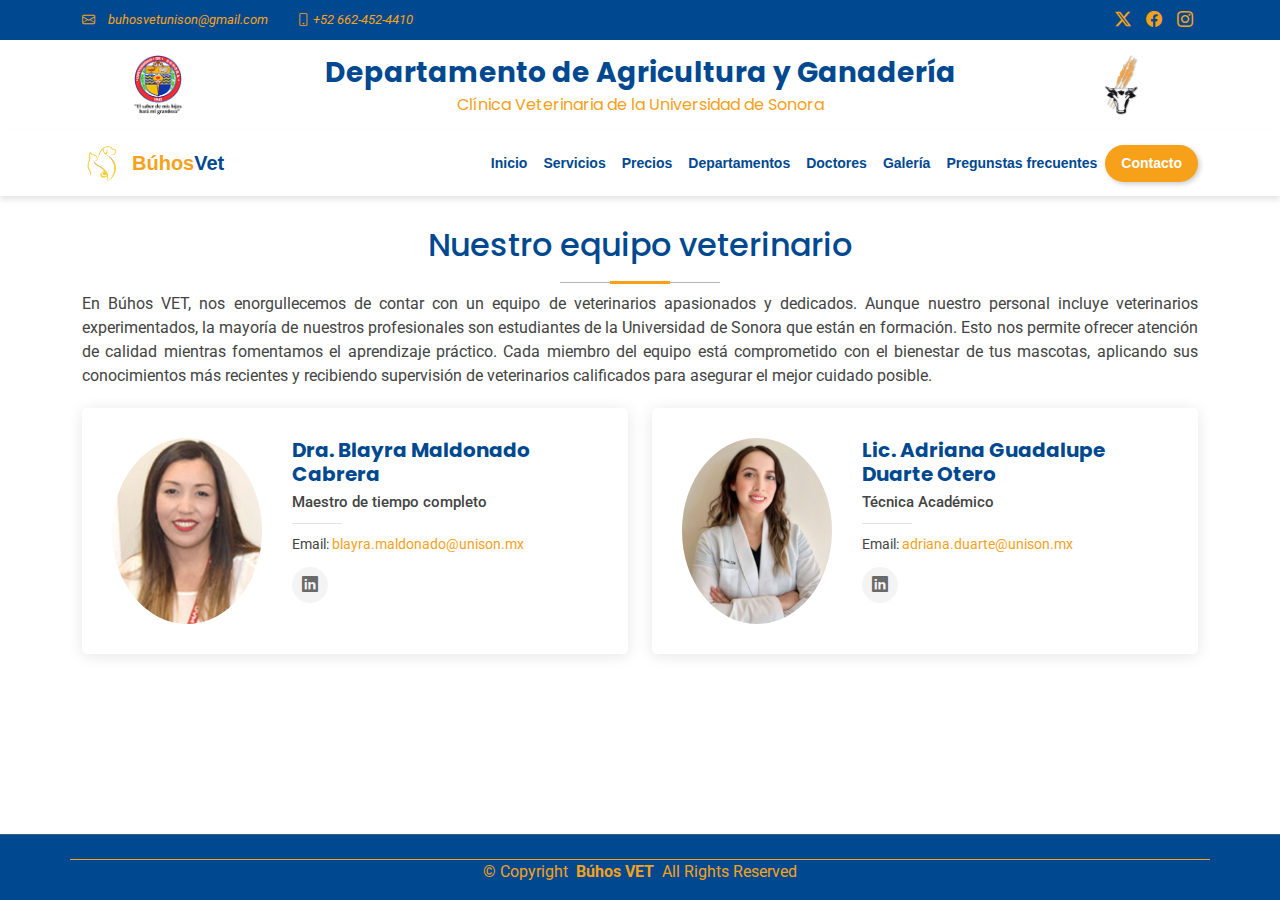
<file: doctores.html>
<!DOCTYPE html>
<html lang="es"><!-- InstanceBegin template="/Templates/Base-page.dwt" codeOutsideHTMLIsLocked="false" -->

<head>
    <meta charset="UTF-8">
    <meta name="viewport" content="width=device-width, initial-scale=1.0">
    <!-- InstanceBeginEditable name="doctitle" -->
    <title>BúhosVet | Doctores</title>
    <!-- InstanceEndEditable -->
    <!-- Favicons -->
    <link href="images/favicon.ico" rel="icon">

    <!-- Fonts -->
    <link href="https://fonts.googleapis.com" rel="preconnect">
    <link href="https://fonts.gstatic.com" rel="preconnect" crossorigin>
    <link
        href="https://fonts.googleapis.com/css2?family=Roboto:ital,wght@0,100;0,300;0,400;0,500;0,700;0,900;1,100;1,300;1,400;1,500;1,700;1,900&family=Poppins:ital,wght@0,100;0,200;0,300;0,400;0,500;0,600;0,700;0,800;0,900;1,100;1,200;1,300;1,400;1,500;1,600;1,700;1,800;1,900&family=Raleway:ital,wght@0,100;0,200;0,300;0,400;0,500;0,600;0,700;0,800;0,900;1,100;1,200;1,300;1,400;1,500;1,600;1,700;1,800;1,900&display=swap"
        rel="stylesheet">

    <!-- Vendor CSS Files -->
    <link href="vendor/bootstrap/css/bootstrap.min.css" rel="stylesheet">
    <link href="vendor/bootstrap-icons/bootstrap-icons.css" rel="stylesheet">
    <link href="vendor/aos/aos.css" rel="stylesheet">
    <link href="vendor/fontawesome-free/css/all.min.css" rel="stylesheet">
    <link href="vendor/glightbox/css/glightbox.min.css" rel="stylesheet">
    <link href="vendor/swiper/swiper-bundle.min.css" rel="stylesheet">

    <!-- Main CSS File -->
    <link href="css/main.css" rel="stylesheet">
<!-- InstanceBeginEditable name="head" -->
<!-- InstanceEndEditable -->
</head>

<body class="index-page">

    <!-- Topbar -->
    <div class="topbar d-flex align-items-center">
        <div class="container d-flex justify-content-center justify-content-md-between">
            <div class="contact-info d-flex align-items-center">
                <i class="bi bi-envelope"><a href="mailto:buhosvetunison@gmail.com"> buhosvetunison@gmail.com</a></i>
                <i class="bi bi-phone ms-4"><span> +52 662-452-4410</span></i>
            </div>
            <div class="social-links d-none d-md-flex align-items-center">
                <a href="#" class="twitter"><i class="bi bi-twitter-x"></i></a>
                <a href="https://www.facebook.com/profile.php?id=61566332062252" class="facebook"><i
                        class="bi bi-facebook"></i></a>
                <a href="https://www.instagram.com/buhos_vetunison/" class="instagram"><i
                        class="bi bi-instagram"></i></a>
            </div>
        </div>
    </div>
	
    <!-- Header -->
    <header class="header container">
        <img src="images/logo_uson.png" alt="Logo Izquierdo">
        <div class="title-container text-center">
            <h1>Departamento de Agricultura y Ganadería</h1>
            <h2>Clínica Veterinaria de la Universidad de Sonora</h2>
        </div>
        <img src="images/logo_dag.png" alt="Logo Derecho">
    </header>

    <!-- Navbar -->
    <nav class="navbar navbar-expand-lg navbar-light sticky-top">
        <div class="container">
            <a class="navbar-brand d-flex align-items-center" href="index.html">
                <img src="images/logo.png" alt="Logo Navbar">
                <span style="color:#F7A11A">Búhos</span>Vet
            </a>
            <button class="navbar-toggler" type="button" data-bs-toggle="collapse" data-bs-target="#navbarNav">
                <span class="navbar-toggler-icon"></span>
            </button>
            <div class="collapse navbar-collapse" id="navbarNav">
                <ul class="navbar-nav ms-auto">
                    <li class="nav-item"><a class="nav-link" href="index.html">Inicio<br></a></li>
                    <li class="nav-item"><a class="nav-link" href="servicios.html">Servicios</a></li>
                    <li class="nav-item"><a class="nav-link" href="precios.html">Precios</a></li>
                    <li class="nav-item"><a class="nav-link" href="departamentos.html">Departamentos</a></li>
                    <li class="nav-item"><a class="nav-link" href="doctores.html">Doctores</a></li>
                    <li class="nav-item"><a class="nav-link" href="galeria.html">Galería</a></li>
                    <li class="nav-item"><a class="nav-link" href="preguntas.html">Pregunstas frecuentes</a></li>
                </ul>
				 <a href="contacto.html" class="contact-btn">Contacto</a>
            </div>
        </div>
    </nav>
   
	<!-- InstanceBeginEditable name="EditMain" -->
	
	<!-- Doctors Section -->
         <section id="doctors" class="doctors section">


            <div class="container section-title" data-aos="fade-up">
                <h2>Nuestro equipo veterinario</h2>
                <p>En Búhos VET, nos enorgullecemos de contar con un equipo de veterinarios apasionados y dedicados.
                    Aunque nuestro personal incluye veterinarios experimentados, la mayoría de nuestros profesionales
                    son estudiantes de la Universidad de Sonora que están en formación. Esto nos permite ofrecer
                    atención de calidad mientras fomentamos el aprendizaje práctico. Cada miembro del equipo está
                    comprometido con el bienestar de tus mascotas, aplicando sus conocimientos más recientes y
                    recibiendo supervisión de veterinarios calificados para asegurar el mejor cuidado posible.</p>
            </div>

            <div class="container">

                <div class="row gy-4">

                    <div class="col-lg-6" data-aos="fade-up" data-aos-delay="100">
                        <div class="team-member d-flex align-items-start">
                            <div class="pic"><img src="images/doctors/BLAYRA MALDONADO.png" class="img-fluid" alt=""></div>
                            <div class="member-info">
                                <h4>Dra. Blayra Maldonado Cabrera</h4>
                                <span>Maestro de tiempo completo</span>
                                <p>Email: 
                                    <a href="mailto:blayra.maldonado@unison.mx">blayra.maldonado@unison.mx</a>
                                </p>
                                <div class="social">
                                    <a href=""> <i class="bi bi-linkedin"></i> </a>
                                </div>
                            </div>
                        </div>
                    </div>

                    <div class="col-lg-6" data-aos="fade-up" data-aos-delay="200">
                        <div class="team-member d-flex align-items-start">
                            <div class="pic"><img src="images/doctors/Adriana Duarte.png" class="img-fluid" alt=""></div>
                            <div class="member-info">
                                <h4>Lic. Adriana Guadalupe Duarte Otero</h4>
                                <span>Técnica Académico</span>
                                <p>
                                   Email: 
                                   <a href="mailto:adriana.duarte@unison.mx">adriana.duarte@unison.mx</a>
                                </p>
                                <div class="social">
                                    <a href=""> <i class="bi bi-linkedin"></i> </a>
                                </div>
                            </div>
                        </div>
                    </div>

                </div>

            </div>

        </section>
	
    <!-- InstanceEndEditable -->

    <footer id="footer" class="footer light-background">
        <div class="container copyright text-center mt-4">
            <p>© <span>Copyright</span> <strong class="px-1 sitename">Búhos VET</strong> <span>All Rights
                    Reserved</span>
            </p>
        </div>
    </footer>

    <!-- Scroll Top -->
    <a href="#" id="scroll-top" class="scroll-top d-flex align-items-center justify-content-center"><i
            class="bi bi-arrow-up-short"></i></a>

    <!-- Preloader -->
     <div id="preloader"></div>

    <!-- Vendor JS Files -->
    <script src="vendor/bootstrap/js/bootstrap.bundle.min.js"></script>
    <script src="vendor/aos/aos.js"></script>
    <script src="vendor/glightbox/js/glightbox.min.js"></script>
    <script src="vendor/purecounter/purecounter_vanilla.js"></script>
    <script src="vendor/swiper/swiper-bundle.min.js"></script>

    <!-- Main JS File -->
    <script src="js/main.js"></script>

</body>

<!-- InstanceEnd --></html>
</file>
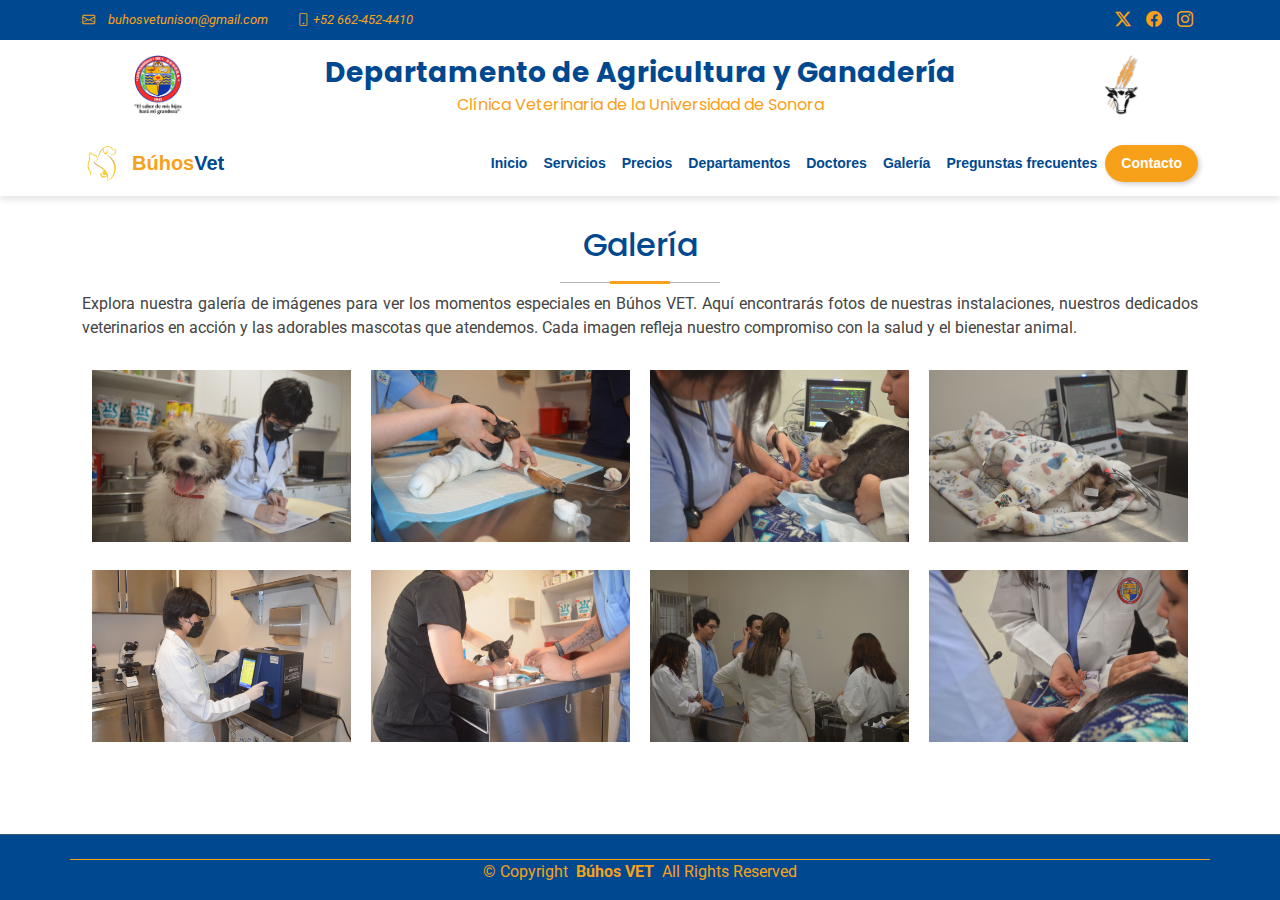
<file: galeria.html>
<!DOCTYPE html>
<html lang="es"><!-- InstanceBegin template="/Templates/Base-page.dwt" codeOutsideHTMLIsLocked="false" -->

<head>
    <meta charset="UTF-8">
    <meta name="viewport" content="width=device-width, initial-scale=1.0">
    <!-- InstanceBeginEditable name="doctitle" -->
    <title>BúhosVet | Galería</title>
    <!-- InstanceEndEditable -->
    <!-- Favicons -->
    <link href="images/favicon.ico" rel="icon">

    <!-- Fonts -->
    <link href="https://fonts.googleapis.com" rel="preconnect">
    <link href="https://fonts.gstatic.com" rel="preconnect" crossorigin>
    <link
        href="https://fonts.googleapis.com/css2?family=Roboto:ital,wght@0,100;0,300;0,400;0,500;0,700;0,900;1,100;1,300;1,400;1,500;1,700;1,900&family=Poppins:ital,wght@0,100;0,200;0,300;0,400;0,500;0,600;0,700;0,800;0,900;1,100;1,200;1,300;1,400;1,500;1,600;1,700;1,800;1,900&family=Raleway:ital,wght@0,100;0,200;0,300;0,400;0,500;0,600;0,700;0,800;0,900;1,100;1,200;1,300;1,400;1,500;1,600;1,700;1,800;1,900&display=swap"
        rel="stylesheet">

    <!-- Vendor CSS Files -->
    <link href="vendor/bootstrap/css/bootstrap.min.css" rel="stylesheet">
    <link href="vendor/bootstrap-icons/bootstrap-icons.css" rel="stylesheet">
    <link href="vendor/aos/aos.css" rel="stylesheet">
    <link href="vendor/fontawesome-free/css/all.min.css" rel="stylesheet">
    <link href="vendor/glightbox/css/glightbox.min.css" rel="stylesheet">
    <link href="vendor/swiper/swiper-bundle.min.css" rel="stylesheet">

    <!-- Main CSS File -->
    <link href="css/main.css" rel="stylesheet">
<!-- InstanceBeginEditable name="head" -->
<!-- InstanceEndEditable -->
</head>

<body class="index-page">

    <!-- Topbar -->
    <div class="topbar d-flex align-items-center">
        <div class="container d-flex justify-content-center justify-content-md-between">
            <div class="contact-info d-flex align-items-center">
                <i class="bi bi-envelope"><a href="mailto:buhosvetunison@gmail.com"> buhosvetunison@gmail.com</a></i>
                <i class="bi bi-phone ms-4"><span> +52 662-452-4410</span></i>
            </div>
            <div class="social-links d-none d-md-flex align-items-center">
                <a href="#" class="twitter"><i class="bi bi-twitter-x"></i></a>
                <a href="https://www.facebook.com/profile.php?id=61566332062252" class="facebook"><i
                        class="bi bi-facebook"></i></a>
                <a href="https://www.instagram.com/buhos_vetunison/" class="instagram"><i
                        class="bi bi-instagram"></i></a>
            </div>
        </div>
    </div>
	
    <!-- Header -->
    <header class="header container">
        <img src="images/logo_uson.png" alt="Logo Izquierdo">
        <div class="title-container text-center">
            <h1>Departamento de Agricultura y Ganadería</h1>
            <h2>Clínica Veterinaria de la Universidad de Sonora</h2>
        </div>
        <img src="images/logo_dag.png" alt="Logo Derecho">
    </header>

    <!-- Navbar -->
    <nav class="navbar navbar-expand-lg navbar-light sticky-top">
        <div class="container">
            <a class="navbar-brand d-flex align-items-center" href="index.html">
                <img src="images/logo.png" alt="Logo Navbar">
                <span style="color:#F7A11A">Búhos</span>Vet
            </a>
            <button class="navbar-toggler" type="button" data-bs-toggle="collapse" data-bs-target="#navbarNav">
                <span class="navbar-toggler-icon"></span>
            </button>
            <div class="collapse navbar-collapse" id="navbarNav">
                <ul class="navbar-nav ms-auto">
                    <li class="nav-item"><a class="nav-link" href="index.html">Inicio<br></a></li>
                    <li class="nav-item"><a class="nav-link" href="servicios.html">Servicios</a></li>
                    <li class="nav-item"><a class="nav-link" href="precios.html">Precios</a></li>
                    <li class="nav-item"><a class="nav-link" href="departamentos.html">Departamentos</a></li>
                    <li class="nav-item"><a class="nav-link" href="doctores.html">Doctores</a></li>
                    <li class="nav-item"><a class="nav-link" href="galeria.html">Galería</a></li>
                    <li class="nav-item"><a class="nav-link" href="preguntas.html">Pregunstas frecuentes</a></li>
                </ul>
				 <a href="contacto.html" class="contact-btn">Contacto</a>
            </div>
        </div>
    </nav>
   
	<!-- InstanceBeginEditable name="EditMain" -->
	
	<!-- Gallery Section -->
        <section id="gallery" class="gallery section">


            <div class="container section-title" data-aos="fade-up">
                <h2>Galería</h2>
                <p>Explora nuestra galería de imágenes para ver los momentos especiales en Búhos VET. Aquí encontrarás
                    fotos de nuestras instalaciones, nuestros dedicados veterinarios en acción y las adorables mascotas
                    que atendemos. Cada imagen refleja nuestro compromiso con la salud y el bienestar animal.</p>
            </div>

            <div class="container" data-aos="fade-up" data-aos-delay="100">

                <div class="row g-0">

                    <div class="col-lg-3 col-md-4">
                        <div class="gallery-item">
                            <a href="images/gallery/gallery-1.jpg" class="glightbox" data-gallery="gallery1">
                                <img src="images/gallery/gallery-1.jpg" alt="" class="img-fluid">
                            </a>
                        </div>
                    </div>

                    <div class="col-lg-3 col-md-4">
                        <div class="gallery-item">
                            <a href="images/gallery/gallery-2.jpg" class="glightbox" data-gallery="gallery1">
                                <img src="images/gallery/gallery-2.jpg" alt="" class="img-fluid">
                            </a>
                        </div>
                    </div>

                    <div class="col-lg-3 col-md-4">
                        <div class="gallery-item">
                            <a href="images/gallery/gallery-3.jpg" class="glightbox" data-gallery="gallery1">
                                <img src="images/gallery/gallery-3.jpg" alt="" class="img-fluid">
                            </a>
                        </div>
                    </div>

                    <div class="col-lg-3 col-md-4">
                        <div class="gallery-item">
                            <a href="images/gallery/gallery-4.jpg" class="glightbox" data-gallery="gallery1">
                                <img src="images/gallery/gallery-4.jpg" alt="" class="img-fluid">
                            </a>
                        </div>
                    </div>

                    <div class="col-lg-3 col-md-4">
                        <div class="gallery-item">
                            <a href="images/gallery/gallery-5.jpg" class="glightbox" data-gallery="gallery1">
                                <img src="images/gallery/gallery-5.jpg" alt="" class="img-fluid">
                            </a>
                        </div>
                    </div>

                    <div class="col-lg-3 col-md-4">
                        <div class="gallery-item">
                            <a href="images/gallery/gallery-6.jpg" class="glightbox" data-gallery="gallery1">
                                <img src="images/gallery/gallery-6.jpg" alt="" class="img-fluid">
                            </a>
                        </div>
                    </div>

                    <div class="col-lg-3 col-md-4">
                        <div class="gallery-item">
                            <a href="images/gallery/gallery-7.jpg" class="glightbox" data-gallery="gallery1">
                                <img src="images/gallery/gallery-7.jpg" alt="" class="img-fluid">
                            </a>
                        </div>
                    </div>

                    <div class="col-lg-3 col-md-4">
                        <div class="gallery-item">
                            <a href="images/gallery/gallery-8.jpg" class="glightbox" data-gallery="gallery1">
                                <img src="images/gallery/gallery-8.jpg" alt="" class="img-fluid">
                            </a>
                        </div>
                    </div>

                </div>

            </div>

        </section>
	
    <!-- InstanceEndEditable -->

    <footer id="footer" class="footer light-background">
        <div class="container copyright text-center mt-4">
            <p>© <span>Copyright</span> <strong class="px-1 sitename">Búhos VET</strong> <span>All Rights
                    Reserved</span>
            </p>
        </div>
    </footer>

    <!-- Scroll Top -->
    <a href="#" id="scroll-top" class="scroll-top d-flex align-items-center justify-content-center"><i
            class="bi bi-arrow-up-short"></i></a>

    <!-- Preloader -->
     <div id="preloader"></div>

    <!-- Vendor JS Files -->
    <script src="vendor/bootstrap/js/bootstrap.bundle.min.js"></script>
    <script src="vendor/aos/aos.js"></script>
    <script src="vendor/glightbox/js/glightbox.min.js"></script>
    <script src="vendor/purecounter/purecounter_vanilla.js"></script>
    <script src="vendor/swiper/swiper-bundle.min.js"></script>

    <!-- Main JS File -->
    <script src="js/main.js"></script>

</body>

<!-- InstanceEnd --></html>
</file>
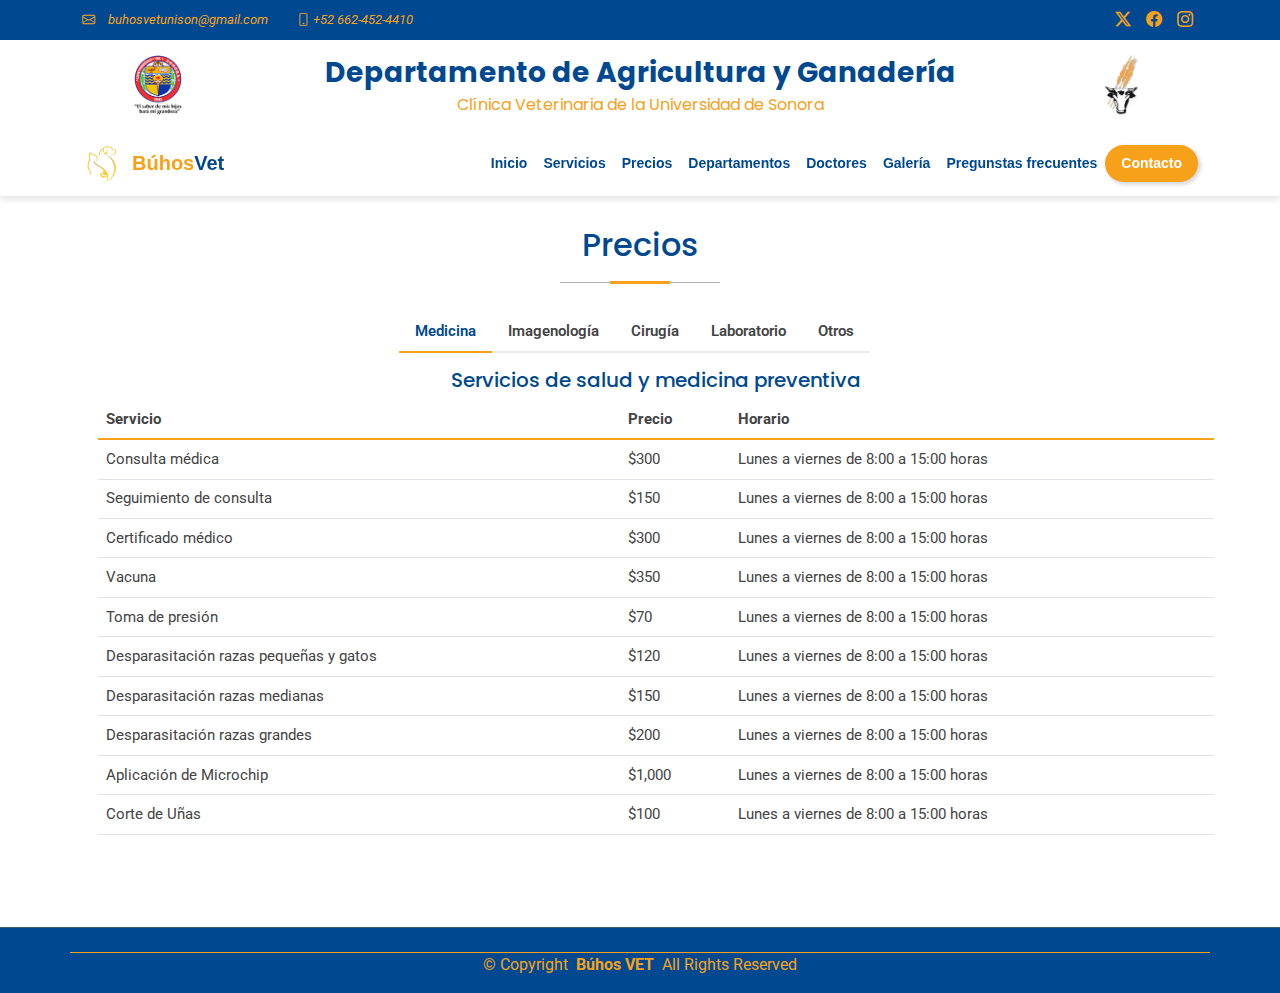
<file: precios.html>
<!DOCTYPE html>
<html lang="es"><!-- InstanceBegin template="/Templates/Base-page.dwt" codeOutsideHTMLIsLocked="false" -->

<head>
    <meta charset="UTF-8">
    <meta name="viewport" content="width=device-width, initial-scale=1.0">
    <!-- InstanceBeginEditable name="doctitle" -->
    <title>BúhosVet | Precios</title>
    <!-- InstanceEndEditable -->
    <!-- Favicons -->
    <link href="images/favicon.ico" rel="icon">

    <!-- Fonts -->
    <link href="https://fonts.googleapis.com" rel="preconnect">
    <link href="https://fonts.gstatic.com" rel="preconnect" crossorigin>
    <link
        href="https://fonts.googleapis.com/css2?family=Roboto:ital,wght@0,100;0,300;0,400;0,500;0,700;0,900;1,100;1,300;1,400;1,500;1,700;1,900&family=Poppins:ital,wght@0,100;0,200;0,300;0,400;0,500;0,600;0,700;0,800;0,900;1,100;1,200;1,300;1,400;1,500;1,600;1,700;1,800;1,900&family=Raleway:ital,wght@0,100;0,200;0,300;0,400;0,500;0,600;0,700;0,800;0,900;1,100;1,200;1,300;1,400;1,500;1,600;1,700;1,800;1,900&display=swap"
        rel="stylesheet">

    <!-- Vendor CSS Files -->
    <link href="vendor/bootstrap/css/bootstrap.min.css" rel="stylesheet">
    <link href="vendor/bootstrap-icons/bootstrap-icons.css" rel="stylesheet">
    <link href="vendor/aos/aos.css" rel="stylesheet">
    <link href="vendor/fontawesome-free/css/all.min.css" rel="stylesheet">
    <link href="vendor/glightbox/css/glightbox.min.css" rel="stylesheet">
    <link href="vendor/swiper/swiper-bundle.min.css" rel="stylesheet">

    <!-- Main CSS File -->
    <link href="css/main.css" rel="stylesheet">
<!-- InstanceBeginEditable name="head" -->
<!-- InstanceEndEditable -->
</head>

<body class="index-page">

    <!-- Topbar -->
    <div class="topbar d-flex align-items-center">
        <div class="container d-flex justify-content-center justify-content-md-between">
            <div class="contact-info d-flex align-items-center">
                <i class="bi bi-envelope"><a href="mailto:buhosvetunison@gmail.com"> buhosvetunison@gmail.com</a></i>
                <i class="bi bi-phone ms-4"><span> +52 662-452-4410</span></i>
            </div>
            <div class="social-links d-none d-md-flex align-items-center">
                <a href="#" class="twitter"><i class="bi bi-twitter-x"></i></a>
                <a href="https://www.facebook.com/profile.php?id=61566332062252" class="facebook"><i
                        class="bi bi-facebook"></i></a>
                <a href="https://www.instagram.com/buhos_vetunison/" class="instagram"><i
                        class="bi bi-instagram"></i></a>
            </div>
        </div>
    </div>
	
    <!-- Header -->
    <header class="header container">
        <img src="images/logo_uson.png" alt="Logo Izquierdo">
        <div class="title-container text-center">
            <h1>Departamento de Agricultura y Ganadería</h1>
            <h2>Clínica Veterinaria de la Universidad de Sonora</h2>
        </div>
        <img src="images/logo_dag.png" alt="Logo Derecho">
    </header>

    <!-- Navbar -->
    <nav class="navbar navbar-expand-lg navbar-light sticky-top">
        <div class="container">
            <a class="navbar-brand d-flex align-items-center" href="index.html">
                <img src="images/logo.png" alt="Logo Navbar">
                <span style="color:#F7A11A">Búhos</span>Vet
            </a>
            <button class="navbar-toggler" type="button" data-bs-toggle="collapse" data-bs-target="#navbarNav">
                <span class="navbar-toggler-icon"></span>
            </button>
            <div class="collapse navbar-collapse" id="navbarNav">
                <ul class="navbar-nav ms-auto">
                    <li class="nav-item"><a class="nav-link" href="index.html">Inicio<br></a></li>
                    <li class="nav-item"><a class="nav-link" href="servicios.html">Servicios</a></li>
                    <li class="nav-item"><a class="nav-link" href="precios.html">Precios</a></li>
                    <li class="nav-item"><a class="nav-link" href="departamentos.html">Departamentos</a></li>
                    <li class="nav-item"><a class="nav-link" href="doctores.html">Doctores</a></li>
                    <li class="nav-item"><a class="nav-link" href="galeria.html">Galería</a></li>
                    <li class="nav-item"><a class="nav-link" href="preguntas.html">Pregunstas frecuentes</a></li>
                </ul>
				 <a href="contacto.html" class="contact-btn">Contacto</a>
            </div>
        </div>
    </nav>
   
	<!-- InstanceBeginEditable name="EditMain" -->

	<!-- Prices Section -->
        <section id="prices" class="prices section">
            <div class="container section-title" data-aos="fade-up">
                <h2>Precios</h2>
            </div>

            <div class="container" data-aos="fade-up" data-aos-delay="100">

                <div class="row">

                    <ul class="nav nav-tabs">
                        <li class="nav-item">
                            <a class="nav-link active show" data-bs-toggle="tab" href="#prices-tab-1">Medicina</a>
                        </li>
                        <li class="nav-item">
                            <a class="nav-link" data-bs-toggle="tab" href="#prices-tab-2">Imagenología</a>
                        </li>
                        <li class="nav-item">
                            <a class="nav-link" data-bs-toggle="tab" href="#prices-tab-3">Cirugía</a>
                        </li>
                        <li class="nav-item">
                            <a class="nav-link" data-bs-toggle="tab" href="#prices-tab-4">Laboratorio</a>
                        </li>
                        <li class="nav-item">
                            <a class="nav-link" data-bs-toggle="tab" href="#prices-tab-5">Otros</a>
                        </li>
                    </ul>

                    <div class="tab-content">
                        <div class="tab-pane active show" id="prices-tab-1">
                            <!-- 1st Table -->
                            <div class="table-responsive">
                                <h5>
                                    Servicios de salud y medicina preventiva
                                </h5>
                                <table class="table table-hover">
                                    <thead>
                                        <tr>
                                            <th scope="col">Servicio</th>
                                            <th scope="col">Precio</th>
                                            <th scope="col">Horario</th>
                                        </tr>
                                    </thead>
                                    <tbody class="table-group-divider">
                                        <tr>
                                            <td>Consulta médica</td>
                                            <td>$300</td>
                                            <td>Lunes a viernes de 8:00 a 15:00 horas</td>
                                        <tr>
                                        <tr>
                                            <td>Seguimiento de consulta</td>
                                            <td>$150</td>
                                            <td>Lunes a viernes de 8:00 a 15:00 horas</td>
                                        </tr>
                                        <tr>
                                            <td>Certificado médico</td>
                                            <td>$300</td>
                                            <td>Lunes a viernes de 8:00 a 15:00 horas</td>
                                        </tr>
                                        <tr>
                                            <td>Vacuna</td>
                                            <td>$350</td>
                                            <td>Lunes a viernes de 8:00 a 15:00 horas</td>
                                        </tr>
                                        <tr>
                                            <td>Toma de presión</td>
                                            <td>$70</td>
                                            <td>Lunes a viernes de 8:00 a 15:00 horas</td>
                                        </tr>
                                        <tr>
                                            <td>Desparasitación razas pequeñas y gatos</td>
                                            <td>$120</td>
                                            <td>Lunes a viernes de 8:00 a 15:00 horas</td>
                                        </tr>
                                        <tr>
                                            <td>Desparasitación razas medianas </td>
                                            <td>$150</td>
                                            <td>Lunes a viernes de 8:00 a 15:00 horas</td>
                                        </tr>
                                        <tr>
                                            <td>Desparasitación razas grandes</td>
                                            <td>$200</td>
                                            <td>Lunes a viernes de 8:00 a 15:00 horas</td>
                                        </tr>
                                        <tr>
                                            <td>Aplicación de Microchip</td>
                                            <td>$1,000</td>
                                            <td>Lunes a viernes de 8:00 a 15:00 horas</td>
                                        </tr>
                                        <tr>
                                            <td>Corte de Uñas </td>
                                            <td>$100</td>
                                            <td>Lunes a viernes de 8:00 a 15:00 horas</td>
                                        </tr>
                                    </tbody>
                                </table>
                            </div>
                        </div>

                        <div class="tab-pane" id="prices-tab-2">
                            <!-- 2nd table -->
                            <div class="table-responsive">
                                <h5>
                                    Servicios de imagenología
                                </h5>
                                <table class="table">
                                    <thead>
                                        <tr>
                                            <th scope="col">Servicio</th>
                                            <th scope="col">Precio</th>
                                            <th scope="col">Horario</th>
                                        </tr>
                                    </thead>
                                    <tbody class="table-group-divider">
                                        <tr>
                                            <td>Estudio radiográfico 2 proyecciones ortogonales<br>
                                                (Reporte se entrega en 3 días hábiles)</td>
                                            <td>$650</td>
                                            <td>Lunes a viernes de 8:00 a 13:00 horas</td>
                                        <tr>
                                        <tr>
                                            <td>Toma extra</td>
                                            <td>$200</td>
                                            <td>Lunes a viernes de 8:00 a 13:00 horas</td>
                                        </tr>
                                        <tr>
                                            <td>Ultrasonido T-FAST</td>
                                            <td>$450</td>
                                            <td>Lunes a viernes de 8:00 a 13:00 horas</td>
                                        </tr>
                                        <tr>
                                            <td>Ultrasonido A-FAST</td>
                                            <td>$450</td>
                                            <td>Lunes a viernes de 8:00 a 13:00 horas</td>
                                        </tr>
                                        <tr>
                                            <td>Ultrasonografía abdominal<br>
                                                (Reporte se entrega en 3 días hábiles)</td>
                                            <td>$650</td>
                                            <td>Lunes a viernes de 8:00 a 13:00 horas</td>
                                        </tr>
                                        <tr>
                                            <td>Endoscopía</td>
                                            <td>$1200</td>
                                            <td>Lunes a viernes de 8:00 a 13:00 horas</td>
                                        </tr>
                                        <tr>
                                            <td>Electrocardiografía<br>
                                                (Reporte se entrega en 3 días hábiles)</td>
                                            <td>$650</td>
                                            <td>Lunes a viernes de 8:00 a 13:00 horas</td>
                                        </tr>
                                    </tbody>
                                </table>
                            </div>
                        </div>
                        <div class="tab-pane" id="prices-tab-3">
                            <!-- 3rd table -->
                            <div class="table-responsive">
                                <h5>
                                    Servicio de cirugía previa cita y revisión de pacientes candidatos
                                </h5>
                                <table class="table">
                                    <thead>
                                        <tr>
                                            <th scope="col">Servicio</th>
                                            <th scope="col">Precio</th>
                                            <th scope="col">Horario</th>
                                        </tr>
                                    </thead>
                                    <tbody class="table-group-divider">
                                        <tr>
                                            <td>Cirugía esterilización perro y gato hembra 1 a 10 kg</td>
                                            <td>$1200</td>
                                            <td>Los martes la recepción de pacientes entre 8:00 y 10:30 horas</td>
                                        <tr>
                                        <tr>
                                            <td>Cirugía esterilización perro hembra 11 a 15 kg</td>
                                            <td>$1500</td>
                                            <td>Los martes la recepción de pacientes entre 8:00 y 10:30 horas</td>
                                        <tr>
                                        <tr>
                                            <td>Cirugía esterilización perro hembra 16 a 20 kg</td>
                                            <td>$1800</td>
                                            <td>Los martes la recepción de pacientes entre 8:00 y 10:30 horas</td>
                                        <tr>
                                        <tr>
                                            <td>Cirugía esterilización perro hembra 21 a 30 kg</td>
                                            <td>$2300</td>
                                            <td>Los martes la recepción de pacientes entre 8:00 y 10:30 horas</td>
                                        <tr>
                                        <tr>
                                            <td>Cirugía esterilización perro y gato macho 1 a 10 kg </td>
                                            <td>$800</td>
                                            <td>Los martes la recepción de pacientes entre 8:00 y 10:30 horas</td>
                                        <tr>
                                        <tr>
                                            <td>Cirugía esterilización perro macho 11 a 15 kg</td>
                                            <td>$1000</td>
                                            <td>Los martes la recepción de pacientes entre 8:00 y 10:30 horas</td>
                                        <tr>
                                        <tr>
                                            <td>Cirugía esterilización perro macho 16 a 20 kg</td>
                                            <td>$1250</td>
                                            <td>Los martes la recepción de pacientes entre 8:00 y 10:30 horas</td>
                                        <tr>
                                        <tr>
                                            <td>Cirugía esterilización perro macho 21 a 30 kg</td>
                                            <td>$1600</td>
                                            <td>Los martes la recepción de pacientes entre 8:00 y 10:30 horas</td>
                                        <tr>
                                    </tbody>
                                </table>
                            </div>
                        </div>
                        <div class="tab-pane" id="prices-tab-4">
                            <!-- 4th table -->
                            <div class="table-responsive">
                                <h5>
                                    Servicios de laboratorio
                                </h5>
                                <table class="table">
                                    <thead>
                                        <tr>
                                            <th scope="col">Servicio</th>
                                            <th scope="col">Precio</th>
                                            <th scope="col">Horario</th>
                                        </tr>
                                    </thead>
                                    <tbody class="table-group-divider">
                                        <tr>
                                            <td>Citología/Raspado cutáneo (Resultado se entrega en 1 días hábiles)</td>
                                            <td>$250</td>
                                            <td>Lunes a viernes de 8:00 a 11:00 horas</td>
                                        <tr>
                                        <tr>
                                            <td>Frotis Sanguíneo (Resultado se entrega en 1 días hábiles)</td>
                                            <td>$100</td>
                                            <td>Lunes a viernes de 8:00 a 11:00 horas</td>
                                        <tr>
                                        <tr>
                                            <td>Coprológico (Resultado se entrega en 1 días hábiles)</td>
                                            <td>$250</td>
                                            <td>Lunes a viernes de 8:00 a 11:00 horas</td>
                                        <tr>
                                        <tr>
                                            <td>Hemograma (Resultado se entrega en 1 días hábiles)</td>
                                            <td>$380</td>
                                            <td>Lunes a viernes de 8:00 a 11:00 horas</td>
                                        <tr>
                                        <tr>
                                            <td>Prueba Rápida Única (Resultado se entrega en 1 días hábiles)</td>
                                            <td>$650</td>
                                            <td>Lunes a viernes de 8:00 a 11:00 horas</td>
                                        <tr>
                                        <tr>
                                            <td>Prueba Rápida Doble (Resultado se entrega en 1 días hábiles)</td>
                                            <td>$650</td>
                                            <td>Lunes a viernes de 8:00 a 11:00 horas</td>
                                        <tr>
                                        <tr>
                                            <td>Prueba Rápida Triple (Resultado se entrega en 1 días hábiles)</td>
                                            <td>$900</td>
                                            <td>Lunes a viernes de 8:00 a 11:00 horas</td>
                                        <tr>
                                        <tr>
                                            <td>Examen general de orina (Resultado se entrega en 1 días hábiles)</td>
                                            <td>$250</td>
                                            <td>Lunes a viernes de 8:00 a 11:00 horas</td>
                                        <tr>
                                        <tr>
                                            <td>Toma de muestra sanguínea </td>
                                            <td>$100</td>
                                            <td>Lunes a viernes de 8:00 a 11:00 horas</td>
                                        <tr>
                                        <tr>
                                            <td>Toma de muestra</td>
                                            <td>$100</td>
                                            <td>Lunes a viernes de 8:00 a 11:00 horas</td>
                                        <tr>
                                    </tbody>
                                </table>
                            </div>
                        </div>
                        <div class="tab-pane" id="prices-tab-5">
                            <!-- 5th table -->
                            <div class="table-responsive">
                                <h5>
                                    Otros servicios
                                </h5>
                                <table class="table">
                                    <thead>
                                        <tr>
                                            <th scope="col">Servicio</th>
                                            <th scope="col">Precio</th>
                                            <th scope="col">Horario</th>
                                        </tr>
                                    </thead>
                                    <tbody class="table-group-divider">
                                        <tr>
                                            <td>Renta de quirófano por hora</td>
                                            <td>$1600</td>
                                            <td>Lunes a viernes de 8:00 a 13:00 horas</td>
                                        <tr>
                                        <tr>
                                            <td>Pensión por Hora</td>
                                            <td>$20</td>
                                            <td>Lunes a viernes de 8:00 a 15:00 horas</td>
                                        <tr>
                                        <tr>
                                            <td>Histopatología (externo)</td>
                                            <td></td>
                                            <td></td>
                                        <tr>
                                    </tbody>
                                </table>
                            </div>
                        </div>
                    </div>
                </div>
        </section>
	
    <!-- InstanceEndEditable -->

    <footer id="footer" class="footer light-background">
        <div class="container copyright text-center mt-4">
            <p>© <span>Copyright</span> <strong class="px-1 sitename">Búhos VET</strong> <span>All Rights
                    Reserved</span>
            </p>
        </div>
    </footer>

    <!-- Scroll Top -->
    <a href="#" id="scroll-top" class="scroll-top d-flex align-items-center justify-content-center"><i
            class="bi bi-arrow-up-short"></i></a>

    <!-- Preloader -->
     <div id="preloader"></div>

    <!-- Vendor JS Files -->
    <script src="vendor/bootstrap/js/bootstrap.bundle.min.js"></script>
    <script src="vendor/aos/aos.js"></script>
    <script src="vendor/glightbox/js/glightbox.min.js"></script>
    <script src="vendor/purecounter/purecounter_vanilla.js"></script>
    <script src="vendor/swiper/swiper-bundle.min.js"></script>

    <!-- Main JS File -->
    <script src="js/main.js"></script>

</body>

<!-- InstanceEnd --></html>
</file>
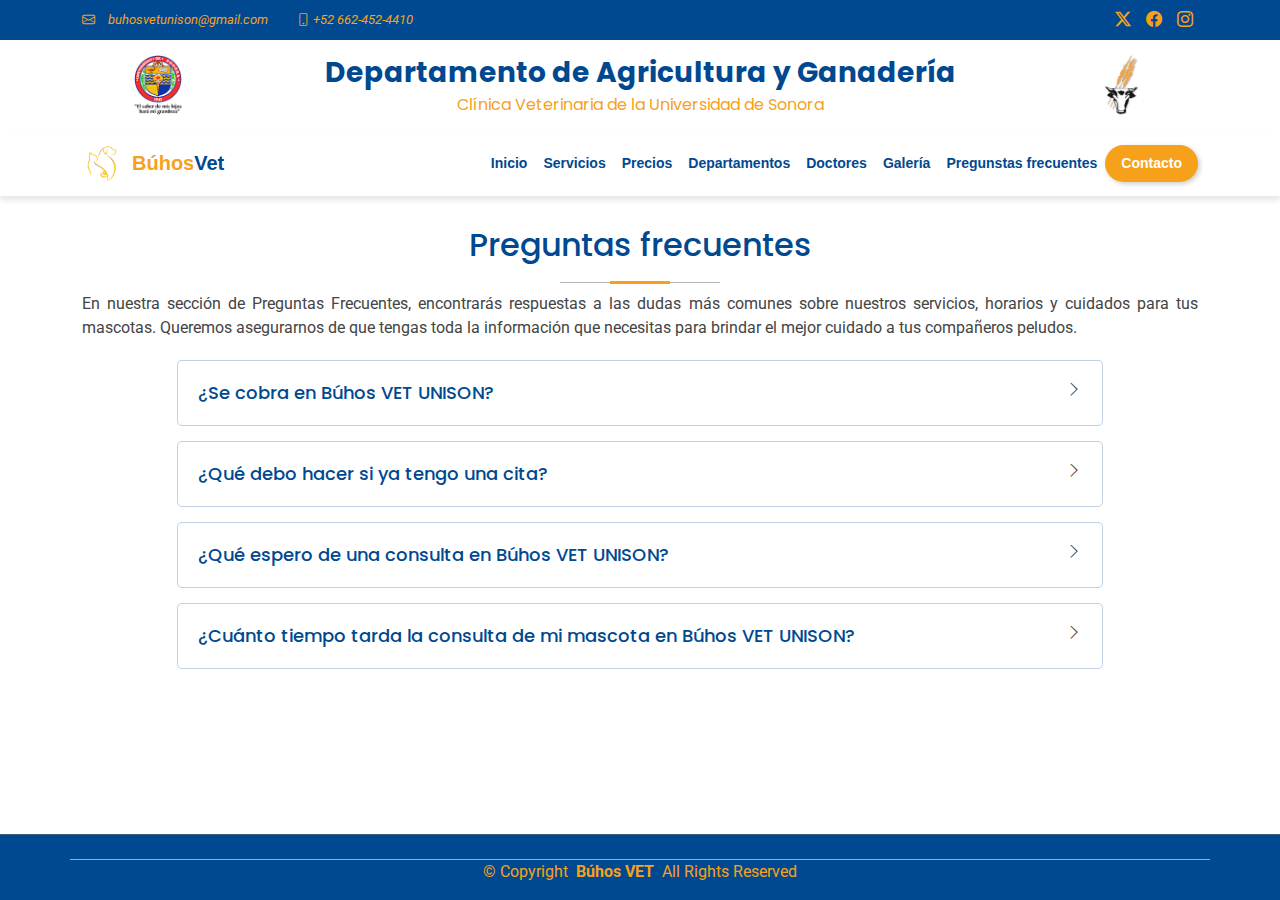
<file: preguntas.html>
<!DOCTYPE html>
<html lang="es"><!-- InstanceBegin template="/Templates/Base-page.dwt" codeOutsideHTMLIsLocked="false" -->

<head>
    <meta charset="UTF-8">
    <meta name="viewport" content="width=device-width, initial-scale=1.0">
    <!-- InstanceBeginEditable name="doctitle" -->
    <title>BúhosVet | Preguntas frecuentes</title>
    <!-- InstanceEndEditable -->
    <!-- Favicons -->
    <link href="images/favicon.ico" rel="icon">

    <!-- Fonts -->
    <link href="https://fonts.googleapis.com" rel="preconnect">
    <link href="https://fonts.gstatic.com" rel="preconnect" crossorigin>
    <link
        href="https://fonts.googleapis.com/css2?family=Roboto:ital,wght@0,100;0,300;0,400;0,500;0,700;0,900;1,100;1,300;1,400;1,500;1,700;1,900&family=Poppins:ital,wght@0,100;0,200;0,300;0,400;0,500;0,600;0,700;0,800;0,900;1,100;1,200;1,300;1,400;1,500;1,600;1,700;1,800;1,900&family=Raleway:ital,wght@0,100;0,200;0,300;0,400;0,500;0,600;0,700;0,800;0,900;1,100;1,200;1,300;1,400;1,500;1,600;1,700;1,800;1,900&display=swap"
        rel="stylesheet">

    <!-- Vendor CSS Files -->
    <link href="vendor/bootstrap/css/bootstrap.min.css" rel="stylesheet">
    <link href="vendor/bootstrap-icons/bootstrap-icons.css" rel="stylesheet">
    <link href="vendor/aos/aos.css" rel="stylesheet">
    <link href="vendor/fontawesome-free/css/all.min.css" rel="stylesheet">
    <link href="vendor/glightbox/css/glightbox.min.css" rel="stylesheet">
    <link href="vendor/swiper/swiper-bundle.min.css" rel="stylesheet">

    <!-- Main CSS File -->
    <link href="css/main.css" rel="stylesheet">
<!-- InstanceBeginEditable name="head" -->
<!-- InstanceEndEditable -->
</head>

<body class="index-page">

    <!-- Topbar -->
    <div class="topbar d-flex align-items-center">
        <div class="container d-flex justify-content-center justify-content-md-between">
            <div class="contact-info d-flex align-items-center">
                <i class="bi bi-envelope"><a href="mailto:buhosvetunison@gmail.com"> buhosvetunison@gmail.com</a></i>
                <i class="bi bi-phone ms-4"><span> +52 662-452-4410</span></i>
            </div>
            <div class="social-links d-none d-md-flex align-items-center">
                <a href="#" class="twitter"><i class="bi bi-twitter-x"></i></a>
                <a href="https://www.facebook.com/profile.php?id=61566332062252" class="facebook"><i
                        class="bi bi-facebook"></i></a>
                <a href="https://www.instagram.com/buhos_vetunison/" class="instagram"><i
                        class="bi bi-instagram"></i></a>
            </div>
        </div>
    </div>
	
    <!-- Header -->
    <header class="header container">
        <img src="images/logo_uson.png" alt="Logo Izquierdo">
        <div class="title-container text-center">
            <h1>Departamento de Agricultura y Ganadería</h1>
            <h2>Clínica Veterinaria de la Universidad de Sonora</h2>
        </div>
        <img src="images/logo_dag.png" alt="Logo Derecho">
    </header>

    <!-- Navbar -->
    <nav class="navbar navbar-expand-lg navbar-light sticky-top">
        <div class="container">
            <a class="navbar-brand d-flex align-items-center" href="index.html">
                <img src="images/logo.png" alt="Logo Navbar">
                <span style="color:#F7A11A">Búhos</span>Vet
            </a>
            <button class="navbar-toggler" type="button" data-bs-toggle="collapse" data-bs-target="#navbarNav">
                <span class="navbar-toggler-icon"></span>
            </button>
            <div class="collapse navbar-collapse" id="navbarNav">
                <ul class="navbar-nav ms-auto">
                    <li class="nav-item"><a class="nav-link" href="index.html">Inicio<br></a></li>
                    <li class="nav-item"><a class="nav-link" href="servicios.html">Servicios</a></li>
                    <li class="nav-item"><a class="nav-link" href="precios.html">Precios</a></li>
                    <li class="nav-item"><a class="nav-link" href="departamentos.html">Departamentos</a></li>
                    <li class="nav-item"><a class="nav-link" href="doctores.html">Doctores</a></li>
                    <li class="nav-item"><a class="nav-link" href="galeria.html">Galería</a></li>
                    <li class="nav-item"><a class="nav-link" href="preguntas.html">Pregunstas frecuentes</a></li>
                </ul>
				 <a href="contacto.html" class="contact-btn">Contacto</a>
            </div>
        </div>
    </nav>
   
	<!-- InstanceBeginEditable name="EditMain" -->
	
	<!-- Faq Section -->
        <section id="faq" class="faq section">


            <div class="container section-title" data-aos="fade-up">
                <h2>Preguntas frecuentes</h2>
                <p>En nuestra sección de Preguntas Frecuentes, encontrarás respuestas a las dudas más comunes sobre
                    nuestros servicios, horarios y cuidados para tus mascotas. Queremos asegurarnos de que tengas toda
                    la información que necesitas para brindar el mejor cuidado a tus compañeros peludos.</p>
            </div>

            <div class="container">

                <div class="row justify-content-center">

                    <div class="col-lg-10" data-aos="fade-up" data-aos-delay="100">

                        <div class="faq-container">

                            <div class="faq-item">
                                <h3>¿Se cobra en Búhos VET UNISON?</h3>
                                <div class="faq-content">
                                    <p>
                                        * Si. Esto se realiza para poder financiar el servicio que se brinda, para comprar
                                        y mantener el equipo con tecnología de punta que se emplea. Además, así evitamos
                                        la competencia desleal con los Médicos Veterinarios de la zona.
                                    </p>
                                </div>
                                <i class="faq-toggle bi bi-chevron-right"></i>
                            </div>

                            <div class="faq-item">
                                <h3>¿Qué debo hacer si ya tengo una cita?</h3>
                                <div class="faq-content">
                                    <p>
                                        * Se recomienda estar en la recepción de la Clínica puntualmente, ya que, si
                                        usted no llega a la hora indicada o dentro de los primeros 15 minutos del tiempo
                                        de la consulta, su espacio será asignado a otro paciente.
                                        <br><br>
                                        * Es obligatorio traer a su mascota con collar y correa, no importa si su
                                        perro obedece o no es agresivo. Siempre pueden ocurrir accidentes y es mejor
                                        prevenirlos. Si su perro es agresivo deberá traerlo con bozal.
                                        <br><br>
                                        * También es obligatorio que levante el excremento de su perro cuando éste
                                        defeque en los pasillos o jardines del Departamento de Agricultura y Ganadería.
                                        Puede solicitar una bolsa en la recepción y deberá depositar los desechos en los
                                        contenedores especiales.
                                        <br><br>
                                        * Si su animal de compañía es un gato, deberá traerlo a su mascota en una
                                        jaula transportadora.

                                    </p>
                                </div>
                                <i class="faq-toggle bi bi-chevron-right"></i>
                            </div>

                            <div class="faq-item">
                                <h3>¿Qué espero de una consulta en Búhos VET UNISON?</h3>
                                <div class="faq-content">
                                    <p>
                                        * Esta es una clínica de enseñanza, por lo que es normal que la consulta sea
                                        realizada por un estudiante de noveno semestre realizando sus prácticas
                                        profesionales y que durante la misma se encuentren presentes varios médicos y
                                        alumnos.
                                        <br><br>
                                        * Debido a que los estudiantes cambian de manera periódica en las diferentes
                                        áreas de la clínica, distintos estudiantes podrían revisar a su mascota a lo
                                        largo de sus citas de seguimiento. Los expedientes se manejan en formato físico
                                        y electrónico, así todos los médicos y estudiantes cuentan con la información
                                        oportuna para realizar el seguimiento de cada paciente.
                                        <br><br>
                                        * Es importante recalcar que los responsables de cada caso son Estudiantes
                                        Médicos Veterinarios, que están cursando el noveno semestre de la carrera de
                                        Médico Veterinario Zootecnista de la Universidad de Sonora. Cada caso clínico es
                                        asesorado por Médicos Veterinarios Titulados y con experiencia en pequeñas
                                        especies (perros y gatos). Nuestro objetivo es brindar la mejor atención médica
                                        a nuestros pacientes.

                                    </p>
                                </div>
                                <i class="faq-toggle bi bi-chevron-right"></i>
                            </div>

                            <div class="faq-item">
                                <h3>¿Cuánto tiempo tarda la consulta de mi mascota en Búhos VET UNISON?</h3>
                                <div class="faq-content">
                                    <p>
                                        * La consulta dura una hora, pero este tiempo puede aumentar debido a que en
                                        ocasiones es necesario realizar pruebas diagnósticas y algunos trámites
                                        administrativos.
                                    </p>
                                </div>
                                <i class="faq-toggle bi bi-chevron-right"></i>
                            </div>

                        </div>

                    </div>

                </div>

            </div>

        </section>

	
    <!-- InstanceEndEditable -->

    <footer id="footer" class="footer light-background">
        <div class="container copyright text-center mt-4">
            <p>© <span>Copyright</span> <strong class="px-1 sitename">Búhos VET</strong> <span>All Rights
                    Reserved</span>
            </p>
        </div>
    </footer>

    <!-- Scroll Top -->
    <a href="#" id="scroll-top" class="scroll-top d-flex align-items-center justify-content-center"><i
            class="bi bi-arrow-up-short"></i></a>

    <!-- Preloader -->
     <div id="preloader"></div>

    <!-- Vendor JS Files -->
    <script src="vendor/bootstrap/js/bootstrap.bundle.min.js"></script>
    <script src="vendor/aos/aos.js"></script>
    <script src="vendor/glightbox/js/glightbox.min.js"></script>
    <script src="vendor/purecounter/purecounter_vanilla.js"></script>
    <script src="vendor/swiper/swiper-bundle.min.js"></script>

    <!-- Main JS File -->
    <script src="js/main.js"></script>

</body>

<!-- InstanceEnd --></html>
</file>
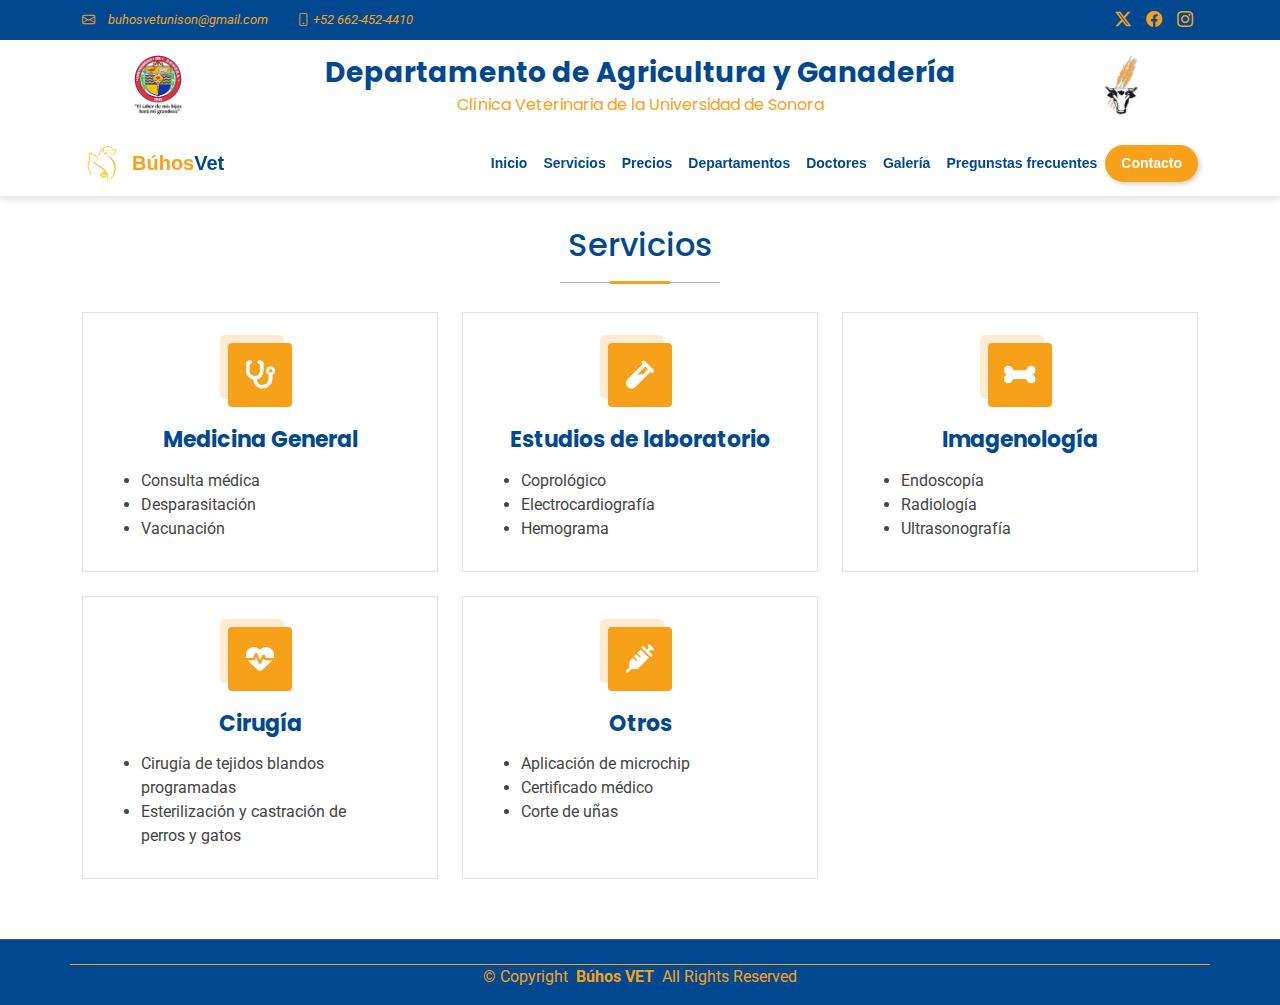
<file: servicios.html>
<!DOCTYPE html>
<html lang="es"><!-- InstanceBegin template="/Templates/Base-page.dwt" codeOutsideHTMLIsLocked="false" -->

<head>
    <meta charset="UTF-8">
    <meta name="viewport" content="width=device-width, initial-scale=1.0">
    <!-- InstanceBeginEditable name="doctitle" -->
    <title>BúhosVet | Servicios</title>
    <!-- InstanceEndEditable -->
    <!-- Favicons -->
    <link href="images/favicon.ico" rel="icon">

    <!-- Fonts -->
    <link href="https://fonts.googleapis.com" rel="preconnect">
    <link href="https://fonts.gstatic.com" rel="preconnect" crossorigin>
    <link
        href="https://fonts.googleapis.com/css2?family=Roboto:ital,wght@0,100;0,300;0,400;0,500;0,700;0,900;1,100;1,300;1,400;1,500;1,700;1,900&family=Poppins:ital,wght@0,100;0,200;0,300;0,400;0,500;0,600;0,700;0,800;0,900;1,100;1,200;1,300;1,400;1,500;1,600;1,700;1,800;1,900&family=Raleway:ital,wght@0,100;0,200;0,300;0,400;0,500;0,600;0,700;0,800;0,900;1,100;1,200;1,300;1,400;1,500;1,600;1,700;1,800;1,900&display=swap"
        rel="stylesheet">

    <!-- Vendor CSS Files -->
    <link href="vendor/bootstrap/css/bootstrap.min.css" rel="stylesheet">
    <link href="vendor/bootstrap-icons/bootstrap-icons.css" rel="stylesheet">
    <link href="vendor/aos/aos.css" rel="stylesheet">
    <link href="vendor/fontawesome-free/css/all.min.css" rel="stylesheet">
    <link href="vendor/glightbox/css/glightbox.min.css" rel="stylesheet">
    <link href="vendor/swiper/swiper-bundle.min.css" rel="stylesheet">

    <!-- Main CSS File -->
    <link href="css/main.css" rel="stylesheet">
<!-- InstanceBeginEditable name="head" -->
<!-- InstanceEndEditable -->
</head>

<body class="index-page">

    <!-- Topbar -->
    <div class="topbar d-flex align-items-center">
        <div class="container d-flex justify-content-center justify-content-md-between">
            <div class="contact-info d-flex align-items-center">
                <i class="bi bi-envelope"><a href="mailto:buhosvetunison@gmail.com"> buhosvetunison@gmail.com</a></i>
                <i class="bi bi-phone ms-4"><span> +52 662-452-4410</span></i>
            </div>
            <div class="social-links d-none d-md-flex align-items-center">
                <a href="#" class="twitter"><i class="bi bi-twitter-x"></i></a>
                <a href="https://www.facebook.com/profile.php?id=61566332062252" class="facebook"><i
                        class="bi bi-facebook"></i></a>
                <a href="https://www.instagram.com/buhos_vetunison/" class="instagram"><i
                        class="bi bi-instagram"></i></a>
            </div>
        </div>
    </div>
	
    <!-- Header -->
    <header class="header container">
        <img src="images/logo_uson.png" alt="Logo Izquierdo">
        <div class="title-container text-center">
            <h1>Departamento de Agricultura y Ganadería</h1>
            <h2>Clínica Veterinaria de la Universidad de Sonora</h2>
        </div>
        <img src="images/logo_dag.png" alt="Logo Derecho">
    </header>

    <!-- Navbar -->
    <nav class="navbar navbar-expand-lg navbar-light sticky-top">
        <div class="container">
            <a class="navbar-brand d-flex align-items-center" href="index.html">
                <img src="images/logo.png" alt="Logo Navbar">
                <span style="color:#F7A11A">Búhos</span>Vet
            </a>
            <button class="navbar-toggler" type="button" data-bs-toggle="collapse" data-bs-target="#navbarNav">
                <span class="navbar-toggler-icon"></span>
            </button>
            <div class="collapse navbar-collapse" id="navbarNav">
                <ul class="navbar-nav ms-auto">
                    <li class="nav-item"><a class="nav-link" href="index.html">Inicio<br></a></li>
                    <li class="nav-item"><a class="nav-link" href="servicios.html">Servicios</a></li>
                    <li class="nav-item"><a class="nav-link" href="precios.html">Precios</a></li>
                    <li class="nav-item"><a class="nav-link" href="departamentos.html">Departamentos</a></li>
                    <li class="nav-item"><a class="nav-link" href="doctores.html">Doctores</a></li>
                    <li class="nav-item"><a class="nav-link" href="galeria.html">Galería</a></li>
                    <li class="nav-item"><a class="nav-link" href="preguntas.html">Pregunstas frecuentes</a></li>
                </ul>
				 <a href="contacto.html" class="contact-btn">Contacto</a>
            </div>
        </div>
    </nav>
   
	<!-- InstanceBeginEditable name="EditMain" -->
	
	<!-- Services Section -->
        <section id="services" class="services section">


            <div class="container section-title" data-aos="fade-up">
                <h2>Servicios</h2>
            </div>

            <div class="container">

                <div class="row gy-4">

                    <div class="col-lg-4 col-md-6" data-aos="fade-up" data-aos-delay="100">
                        <div class="service-item  position-relative">
                            <div class="icon">
                                <i class="fa-solid fa-stethoscope"></i>
                            </div>
                                <h3>Medicina General</h3>
                            <div class="centered-list">
                                <li>Consulta médica</li>
                                <li>Desparasitación</li>
                                <li>Vacunación</li>
                            </div>
                        </div>
                    </div>

                    <div class="col-lg-4 col-md-6" data-aos="fade-up" data-aos-delay="150">
                        <div class="service-item position-relative">
                            <div class="icon">
                                <i class="fa-solid fa-vial"></i>
                            </div>
                                <h3>Estudios de laboratorio</h3>
                            <div class="centered-list">
                                <li>Coprológico</li>
                                <li>Electrocardiografía</li>
                                <li>Hemograma</li>
                            </div>
                        </div>
                    </div>

                    <div class="col-lg-4 col-md-6" data-aos="fade-up" data-aos-delay="200">
                        <div class="service-item position-relative">
                            <div class="icon">
                                <i class="fa-solid fa-bone"></i>
                            </div>
                                <h3>Imagenología</h3>
                            <div class="centered-list">
                                <li>Endoscopía </li>
                                <li>Radiología</li>
                                <li>Ultrasonografía</li>
                            </div>
                        </div>
                    </div>

                    <div class="col-lg-4 col-md-6" data-aos="fade-up" data-aos-delay="100">
                        <div class="service-item position-relative">
                            <div class="icon">
                                <i class="fa-solid fa-heart-pulse"></i>
                            </div>
                                <h3>Cirugía</h3>
                            <div class="centered-list">
                                <li>Cirugía de tejidos blandos programadas</li>
                                <li>Esterilización y castración de perros y gatos</li>
                            </div>
                        </div>
                    </div>

                    <div class="col-lg-4 col-md-6" data-aos="fade-up" data-aos-delay="150">
                        <div class="service-item position-relative">
                            <div class="icon">
                                <i class="fa-solid fa-syringe"></i>
                            </div>
                                <h3>Otros</h3>
                            <div class="centered-list">
                                <li>Aplicación de microchip</li>
                                <li>Certificado médico</li>
                                <li>Corte de uñas</li>
                            </div>
                        </div>
                    </div>

                </div>

            </div>

        </section>
	
    <!-- InstanceEndEditable -->

    <footer id="footer" class="footer light-background">
        <div class="container copyright text-center mt-4">
            <p>© <span>Copyright</span> <strong class="px-1 sitename">Búhos VET</strong> <span>All Rights
                    Reserved</span>
            </p>
        </div>
    </footer>

    <!-- Scroll Top -->
    <a href="#" id="scroll-top" class="scroll-top d-flex align-items-center justify-content-center"><i
            class="bi bi-arrow-up-short"></i></a>

    <!-- Preloader -->
     <div id="preloader"></div>

    <!-- Vendor JS Files -->
    <script src="vendor/bootstrap/js/bootstrap.bundle.min.js"></script>
    <script src="vendor/aos/aos.js"></script>
    <script src="vendor/glightbox/js/glightbox.min.js"></script>
    <script src="vendor/purecounter/purecounter_vanilla.js"></script>
    <script src="vendor/swiper/swiper-bundle.min.js"></script>

    <!-- Main JS File -->
    <script src="js/main.js"></script>

</body>

<!-- InstanceEnd --></html>
</file>
<file: css/main.css>
/*
Autor: Luis Loreto
Correo: a216207287@unison.mx
GitHub: https://github.com/laloretom
Fecha: Abril 2025
Descripción: Estilos para la página principal de Búhos VET
*/



/* Fonts */
:root {
  --default-font: "Roboto",  system-ui, -apple-system, "Segoe UI", Roboto, "Helvetica Neue", Arial, "Noto Sans", "Liberation Sans", sans-serif, "Apple Color Emoji", "Segoe UI Emoji", "Segoe UI Symbol", "Noto Color Emoji";
  --heading-font: "Poppins",  sans-serif;
  --nav-font: "Open Sans",  sans-serif;
}

/* Global Colors */
:root { 
  --background-color: #ffffff;
  --default-color: #444444;
  --heading-color: #004990;
  --accent-color: #F7A11A;
  --surface-color: #ffffff;
  --contrast-color: #ffffff;
}

/* Nav Menu Colors */
:root {
  --nav-color: #004990;
  --nav-hover-color: #F7A11A;
  --nav-mobile-background-color: #ffffff;
  --nav-dropdown-background-color: #ffffff;
  --nav-dropdown-color: #004990;
  --nav-dropdown-hover-color: #F7A11A;
}

/* Smooth scroll */
:root {
  scroll-behavior: smooth;
}

html {
  height: 100%;
}

/*--------------------------------------------------------------
# General Styling & Shared Classes
--------------------------------------------------------------*/
body {
  color: var(--default-color);
  background-color: var(--background-color);
  font-family: var(--default-font);
  display: flex;
  flex-direction: column;
  min-height: 100%;

}

a {
  color: var(--accent-color);
  text-decoration: none;
  transition: 0.3s;
}

a:hover {
  color: color-mix(in srgb, var(--accent-color), transparent 25%);
  text-decoration: none;
}

h1,h2,h3,h4,h5,h6 {
  color: var(--heading-color);
  font-family: var(--heading-font);
}

/* Pulsating Play Button
------------------------------*/
.pulsating-play-btn {
  width: 94px;
  height: 94px;
  background: radial-gradient(var(--accent-color) 50%, color-mix(in srgb, var(--accent-color), transparent 75%) 52%);
  border-radius: 50%;
  display: block;
  position: relative;
  overflow: hidden;
}

.pulsating-play-btn:before {
  content: "";
  position: absolute;
  width: 120px;
  height: 120px;
  animation-delay: 0s;
  animation: pulsate-play-btn 2s;
  animation-direction: forwards;
  animation-iteration-count: infinite;
  animation-timing-function: steps;
  opacity: 1;
  border-radius: 50%;
  border: 5px solid color-mix(in srgb, var(--accent-color), transparent 30%);
  top: -15%;
  left: -15%;
  background: rgba(198, 16, 0, 0);
}

.pulsating-play-btn:after {
  content: "";
  position: absolute;
  left: 50%;
  top: 50%;
  transform: translateX(-40%) translateY(-50%);
  width: 0;
  height: 0;
  border-top: 10px solid transparent;
  border-bottom: 10px solid transparent;
  border-left: 15px solid #fff;
  z-index: 100;
  transition: all 400ms cubic-bezier(0.55, 0.055, 0.675, 0.19);
}

.pulsating-play-btn:hover:before {
  content: "";
  position: absolute;
  left: 50%;
  top: 50%;
  transform: translateX(-40%) translateY(-50%);
  width: 0;
  height: 0;
  border: none;
  border-top: 10px solid transparent;
  border-bottom: 10px solid transparent;
  border-left: 15px solid #fff;
  z-index: 200;
  animation: none;
  border-radius: 0;
}

.pulsating-play-btn:hover:after {
  border-left: 15px solid var(--accent-color);
  transform: scale(20);
}

@keyframes pulsate-play-btn {
  0% {
    transform: scale(0.6, 0.6);
    opacity: 1;
  }

  100% {
    transform: scale(1, 1);
    opacity: 0;
  }
}

/*--------------------------------------------------------------
# Top bar
--------------------------------------------------------------*/
.topbar {
  background: var(--heading-color);
  color: var(--accent-color);
  font-size: 13px;
  padding: 8px 0;
}
.topbar a {
  color: var(--accent-color);
  text-decoration: none;
  margin-left: 10px;
}
.topbar i {
  margin-right: 5px;
}
.social-links a {
  margin-left: 10px;
  font-size: 16px;
  color: var(--accent-color);
}
.social-links a:hover {
  color: var(--contrast-color);
}

@media (max-width: 767px) {
  .topbar {
      font-size: 11px;
  }
}

/*--------------------------------------------------------------
# Header
--------------------------------------------------------------*/

.header {
  background: var(--background-color);
  padding: 15px 0;
  text-align: center;
  display: flex;
  justify-content: center;
  align-items: center;
}
.header img {
  height: 60px;
  max-width: 100px;
  margin: 0 64px;
}
.header .title-container {
  flex-grow: 1;
  text-align: center;
}
.header h1 {
  font-size: 28px;
  font-weight: bold;
  margin-bottom: 5px;
}
.header h2 {
  font-size: 16px;
  font-weight: normal;
  color: var(--accent-color);
  margin: 0;
}

@media (max-width: 767px) {
  .header {
      display: none;
  }
}

/*--------------------------------------------------------------
# Navigation Menu
--------------------------------------------------------------*/
.navbar {
  background: var(--background-color);
  box-shadow: 0px 4px 6px rgba(0, 0, 0, 0.1);
  font-family: var(--nav-font);
  font-weight: bold;
  font-size: 14px;
}
.navbar .navbar-brand img {
  height: 40px;
  margin-right: 10px;
}

.navbar .navbar-brand:hover {
  font-size: 22px;
  color: var(--nav-color);
}

.navbar a {
  color: var(--nav-color);
}

.navbar a:hover {
  color: var(--accent-color);
}

.navbar .contact-btn {
  background: var(--accent-color);
  color: var(--contrast-color);
  border-radius: 50px;
  padding: 8px 16px;
  font-weight: bold;
  text-decoration: none;
  transition: background 0.3s ease;
  display: inline-block;
  box-shadow: 2px 2px 5px rgba(0, 0, 0, 0.2);
}

.navbar .contact-btn:hover {
  background: var(--nav-color);
  color: var(--contrast-color);
}

.navbar-toggler {
  border: 2px solid var(--nav-color);
  background-color: var(--background-color);
  padding: 5px 10px;
  border-radius: 5px;
  transition: background 0.3s ease, transform 0.2s;
}

.navbar-toggler-icon {
  background-image: url("data:image/svg+xml,%3Csvg xmlns='http://www.w3.org/2000/svg' width='30' height='30' viewBox='0 0 30 30'%3E%3Cpath stroke='rgba(0, 73, 144, 1)' stroke-linecap='round' stroke-miterlimit='10' stroke-width='3' d='M4 7h22M4 15h22M4 23h22'/%3E%3C/svg%3E");
}

.navbar-toggler:hover {
  transform: scale(1.1);
}

.navbar-toggler:focus {
  box-shadow: 0 0 8px rgba(0, 0, 0, 0.2);
}

/*--------------------------------------------------------------
# Global Footer
--------------------------------------------------------------*/
.footer {
  color: var(--accent-color);
  background-color: var(--heading-color);
  border-top: 1px solid color-mix(in srgb, var(--accent-color), transparent 75%);
  font-size: 16px;
  position: relative;
  margin-top: auto;
}
.footer .copyright {
  padding-bottom: 16px;
  border-top: 1px solid color-mix(in srgb, var(--accent-color), transparent 0%);
}

.footer .copyright p {
  margin-bottom: 0;
}

/*--------------------------------------------------------------
# Scroll Top Button
--------------------------------------------------------------*/
.scroll-top {
  position: fixed;
  visibility: hidden;
  opacity: 0;
  right: 15px;
  bottom: 15px;
  z-index: 99999;
  background-color: var(--accent-color);
  width: 40px;
  height: 40px;
  border-radius: 4px;
  transition: all 0.4s;
}

.scroll-top i {
  font-size: 24px;
  color: var(--contrast-color);
  line-height: 0;
}

.scroll-top:hover {
  background-color: color-mix(in srgb, var(--accent-color), transparent 20%);
  color: var(--contrast-color);
}

.scroll-top.active {
  visibility: visible;
  opacity: 1;
}

/*--------------------------------------------------------------
# Disable aos animation delay on mobile devices
--------------------------------------------------------------*/
@media screen and (max-width: 768px) {
  [data-aos-delay] {
    transition-delay: 0 !important;
  }
}

/*--------------------------------------------------------------
# Global Page Titles & Breadcrumbs
--------------------------------------------------------------*/
.page-title {
  color: var(--default-color);
  background-color: var(--background-color);
  position: relative;
}

.page-title .heading {
  padding: 80px 0;
  border-top: 1px solid color-mix(in srgb, var(--accent-color), transparent 80%);
}

.page-title .heading h1 {
  font-size: 38px;
  font-weight: 700;
}

.page-title nav {
  background-color: color-mix(in srgb, var(--accent-color), transparent 94%);
  padding: 20px 0;
}

.page-title nav ol {
  display: flex;
  flex-wrap: wrap;
  list-style: none;
  margin: 0;
  font-size: 16px;
  font-weight: 600;
}

.page-title nav ol li+li {
  padding-left: 10px;
}

.page-title nav ol li+li::before {
  content: "/";
  display: inline-block;
  padding-right: 10px;
  color: color-mix(in srgb, var(--default-color), transparent 70%);
}

/*--------------------------------------------------------------
# Global Sections
--------------------------------------------------------------*/
section,
.section {
  color: var(--default-color);
  background-color: var(--background-color);
}

@media screen and (min-width: 1024px) {
  section,
  .section {
    scroll-margin-top: 30px;
    padding: 30px;
    margin-bottom: 30px;
  }
}

@media screen and (min-width: 768px) and 
(max-width: 1023px){
  section,
  .section {
    scroll-margin-top: 30px;
    padding: 30px;
  }
}

@media screen and (max-width: 767px){
  section,
  .section {
    scroll-margin-top: 30px;
    padding: 30px;
  }
}



/*--------------------------------------------------------------
# Global Section Titles
--------------------------------------------------------------*/
.section-title {
  text-align: center;
  padding-bottom: 20px;
  position: relative;
}

.section-title h2 {
  font-size: 32px;
  font-weight: 500;
  padding-bottom: 20px;
  position: relative;
}

.section-title h2:before {
  content: "";
  position: absolute;
  display: block;
  width: 160px;
  height: 1px;
  background: color-mix(in srgb, var(--default-color), transparent 60%);
  left: 0;
  right: 0;
  bottom: 1px;
  margin: auto;
}

.section-title h2::after {
  content: "";
  position: absolute;
  display: block;
  width: 60px;
  height: 3px;
  background: var(--accent-color);
  left: 0;
  right: 0;
  bottom: 0;
  margin: auto;
}

.section-title p {
  margin-bottom: 0;
}

/*--------------------------------------------------------------
# Hero Section
--------------------------------------------------------------*/
.hero {
  width: 100%;
  min-height: 600px;
  padding: 20px;
  display: flex;
  align-items: center;
  justify-content: center;
  position: relative;
  overflow: hidden;
}

.hero p{
  text-align: justify;
  color: var(--contrast-color);
}

.hero img {
  position: absolute;
  inset: 0;
  display: block;
  width: 100%;
  height: 100%;
  object-fit: cover;
  z-index: 1;
}

.hero .container {
  z-index: 3;
}

.hero .welcome h2 {
  margin: 0;
  font-size: 48px;
  font-weight: 700;
}

.hero .welcome p {
  font-size: 24px;
  margin: 0;
}

.hero .content {
  margin-top: 20px;
}

.hero .content .why-box {
  color: var(--contrast-color);
  background: var(--heading-color);
  padding: 20px;
  border-radius: 4px;
}

.hero .content .why-box h3 {
  color: var(--contrast-color);
  font-weight: 700;
  font-size: 34px;
  margin-bottom: 30px;
}

.hero .content .why-box p {
  margin-bottom: 30px;
}

.hero .content .why-box .more-btn {
  color: var(--contrast-color);
  background: var(--accent-color);
  display: inline-block;
  padding: 6px 30px 8px 30px;
  border-radius: 50px;
  transition: all ease-in-out 0.4s;
}

.hero .content .why-box .more-btn i {
  font-size: 14px;
}

.hero .content .why-box .more-btn:hover {
  background: var(--surface-color);
  color: var(--nav-color);
}

.hero .content .icon-box {
  text-align: center;
  border-radius: 10px;
  background: var(--background-color);
  box-shadow: 0px 2px 15px rgba(0, 0, 0, 0.1);
  padding: 20px;
  width: 100%;
}

.hero .content .icon-box i {
  font-size: 40px;
  color: var(--accent-color);
}

.hero .content .icon-box h4 {
  font-size: 20px;
  font-weight: 700;
  margin: 10px 0 20px 0;
}

.hero .content .icon-box p {
  font-size: 15px;
  color: var(--default-color);
}

/*--------------------------------------------------------------
# About Section
--------------------------------------------------------------*/

.about .content {
  text-align: justify;
}

.about .content h3 {
  font-size: 2rem;
  font-weight: 700;
}

.about .content ul {
  list-style: none;
  padding: 0;
}

.about .content ul li {
  display: flex;
  align-items: flex-start;
  margin-top: 40px;
}

.about .content ul i {
  flex-shrink: 0;
  font-size: 48px;
  width: 48px;
  height: 48px;
  display: inline-block;
  line-height: 48px; 
  color: var(--accent-color);
}

.about .content ul h5 {
  font-size: 18px;
  font-weight: 700;
  margin-left: 24px;
}

.about .content ul p {
  font-size: 15px;
}

.about .content p:last-child {
  margin-bottom: 0;
  margin-left: 24px;
}

.about .pulsating-play-btn {
  position: absolute;
  left: calc(50% - 47px);
  top: calc(50% - 47px);
}

/*--------------------------------------------------------------
# Services Section
--------------------------------------------------------------*/

.services .service-item {
  background-color: var(--surface-color);
  text-align: center;
  border: 1px solid color-mix(in srgb, var(--default-color), transparent 85%);
  padding: 30px 10px;
  transition: all ease-in-out 0.3s;
  height: 100%;
}

.services .service-item .icon {
  margin: 0 auto;
  width: 64px;
  height: 64px;
  background: var(--accent-color);
  border-radius: 4px;
  display: flex;
  align-items: center;
  justify-content: center;
  margin-bottom: 20px;
  transition: 0.3s;
  transform-style: preserve-3d;
}

.services .service-item .icon i {
  color: var(--contrast-color);
  font-size: 28px;
  transition: ease-in-out 0.3s;
}

.services .service-item .icon::before {
  position: absolute;
  content: "";
  left: -8px;
  top: -8px;
  height: 100%;
  width: 100%;
  background: color-mix(in srgb, var(--accent-color), transparent 80%);
  border-radius: 5px;
  transition: all 0.3s ease-out 0s;
  transform: translateZ(-1px);
}

.services .service-item h3 {
  font-weight: 700;
  margin: 10px 0 15px 0;
  font-size: 22px;
}

.services .service-item p {
  line-height: 24px;
  font-size: 14px;
  margin-bottom: 0;
}

.services .service-item .centered-list{
  padding-left: 48px;
  padding-right: 48px;
}
.services .service-item li {
  text-align: left;
}

.services .service-item:hover {
  background: var(--accent-color);
  border-color: var(--accent-color);
}

.services .service-item:hover .icon {
  background: var(--surface-color);
}

.services .service-item:hover .icon i {
  color: var(--accent-color);
}

.services .service-item:hover .icon::before {
  background: color-mix(in srgb, var(--background-color), transparent 70%);
}

.services .service-item:hover h3,
.services .service-item:hover p {
  color: var(--nav-color);
}

/*--------------------------------------------------------------
# Departments Section
--------------------------------------------------------------*/
.departments {
  overflow: hidden;
}

.departments p {
  text-align: justify;
}

.departments .nav-tabs {
  border: 0;
}

.departments .nav-link {
  border: 0;
  padding: 12px 15px 12px 0;
  transition: 0.3s;
  color: var(--nav-color);
  border-radius: 0;
  border-right: 2px solid color-mix(in srgb, var(--default-color), transparent 90%);
  font-weight: bold;
  font-size: 15px;
}

.departments .nav-link:hover {
  color: var(--accent-color);
}

.departments .nav-link.active {
  color: var(--heading-color);
  border-color: var(--accent-color);
  background-color: var(--background-color);
}

.departments .tab-pane.active {
  animation: fadeIn 0.5s ease-out;
}

.departments .details h3 {
  font-size: 26px;
  font-weight: bold;
  margin: 20px 0 20px 0;
}

.departments .details p {
  color: var(--default-color);
}

.departments .details p:last-child {
  margin-bottom: 0;
}

@media (max-width: 992px) {
  .departments .nav-link {
    border: 0;
    padding: 5px;
  }

  .departments .nav-link.active {
    color: var(--contrast-color);
    background: var(--accent-color);
  }
}

/*--------------------------------------------------------------
# Doctors Section
--------------------------------------------------------------*/
.doctors p {
  text-align: justify;
}

.doctors .team-member {
  background-color: var(--surface-color);
  box-shadow: 0px 2px 15px rgba(0, 0, 0, 0.1);
  position: relative;
  border-radius: 5px;
  transition: 0.5s;
  padding: 30px;
  height: 100%;
}

@media (max-width: 468px) {
  .doctors .team-member {
    flex-direction: column;
    justify-content: center !important;
    align-items: center !important;
  }
}

.doctors .team-member .pic {
  overflow: hidden;
  width: 150px;
  border-radius: 50%;
  flex-shrink: 0;
}

.doctors .team-member .pic img {
  transition: ease-in-out 0.3s;
}

.doctors .team-member:hover {
  transform: translateY(-10px);
}

.doctors .team-member .member-info {
  padding-left: 30px;
}

@media (max-width: 468px) {
  .doctors .team-member .member-info {
    padding: 30px 0 0 0;
    text-align: center;
  }
}

.doctors .team-member h4 {
  font-weight: 700;
  margin-bottom: 5px;
  font-size: 20px;
}

.doctors .team-member span {
  display: block;
  font-size: 15px;
  padding-bottom: 10px;
  position: relative;
  font-weight: 500;
}

.doctors .team-member span::after {
  content: "";
  position: absolute;
  display: block;
  width: 50px;
  height: 1px;
  background: color-mix(in srgb, var(--default-color), transparent 85%);
  bottom: 0;
  left: 0;
}

@media (max-width: 468px) {
  .doctors .team-member span::after {
    left: calc(50% - 25px);
  }
}

.doctors .team-member p {
  margin: 10px 0 0 0;
  font-size: 14px;
}

.doctors .team-member .social {
  margin-top: 12px;
  display: flex;
  align-items: center;
  justify-content: start;
  width: 100%;
}

@media (max-width: 468px) {
  .doctors .team-member .social {
    justify-content: center;
  }
}

.doctors .team-member .social a {
  background: color-mix(in srgb, var(--default-color), transparent 94%);
  transition: ease-in-out 0.3s;
  display: flex;
  align-items: center;
  justify-content: center;
  border-radius: 50px;
  width: 36px;
  height: 36px;
}

.doctors .team-member .social a i {
  color: color-mix(in srgb, var(--default-color), transparent 20%);
  font-size: 16px;
  margin: 0 2px;
}

.doctors .team-member .social a:hover {
  background: var(--accent-color);
}

.doctors .team-member .social a:hover i {
  color: var(--contrast-color);
}

.doctors .team-member .social a+a {
  margin-left: 8px;
}

/*--------------------------------------------------------------
# Faq Section
--------------------------------------------------------------*/

.faq p{
  text-align: justify;
}

.faq .faq-container .faq-item {
  background-color: var(--surface-color);
  position: relative;
  padding: 20px;
  margin-bottom: 15px;
  border: 1px solid color-mix(in srgb, var(--heading-color), transparent 75%);
  border-radius: 5px;
  overflow: hidden;
}

.faq .faq-container .faq-item:last-child {
  margin-bottom: 0;
}

.faq .faq-container .faq-item h3 {
  font-weight: 500;
  font-size: 18px;
  line-height: 24px;
  margin: 0 30px 0 0;
  transition: 0.3s;
  cursor: pointer;
  display: flex;
  align-items: center;
}

.faq .faq-container .faq-item h3 .num {
  color: var(--accent-color);
  padding-right: 5px;
}

.faq .faq-container .faq-item h3:hover {
  color: var(--accent-color);
}

.faq .faq-container .faq-item .faq-content {
  display: grid;
  grid-template-rows: 0fr;
  transition: 0.3s ease-in-out;
  visibility: hidden;
  opacity: 0;
}

.faq .faq-container .faq-item .faq-content p {
  margin-bottom: 0;
  overflow: hidden;
}

.faq .faq-container .faq-item .faq-toggle {
  position: absolute;
  top: 20px;
  right: 20px;
  font-size: 16px;
  line-height: 0;
  transition: 0.3s;
  cursor: pointer;
}

.faq .faq-container .faq-item .faq-toggle:hover {
  color: var(--accent-color);
}

.faq .faq-container .faq-active {
  background-color: var(--heading-color);
  border-color: var(--heading-color);
  color: var(--contrast-color);
}

.faq .faq-container .faq-active h3,
.faq .faq-container .faq-active h3:hover {
  color: var(--contrast-color);
}

.faq .faq-container .faq-active .faq-content {
  grid-template-rows: 1fr;
  visibility: visible;
  opacity: 1;
  padding-top: 10px;
}

.faq .faq-container .faq-active .faq-toggle {
  transform: rotate(90deg);
  color: var(--accent-color);
}

/*--------------------------------------------------------------
# Testimonials Section
--------------------------------------------------------------*/
.testimonials p{
  text-align: justify;
}

.testimonials .info h3 {
  font-weight: 700;
  font-size: 32px;
}

.testimonials .swiper {
  box-shadow: 0 15px 30px 0 rgba(0, 0, 0, 0.05);
  background-color: var(--surface-color);
}

.testimonials .testimonials-carousel,
.testimonials .testimonials-slider {
  overflow: hidden;
}

.testimonials .testimonial-item {
  box-sizing: content-box;
  min-height: 200px;
  position: relative;
  margin: 30px;
}

.testimonials .testimonial-item .testimonial-img {
  width: 90px;
  height: 90px;
  border-radius: 50px;
  border: 6px solid var(--background-color);
  margin-right: 10px;
}

.testimonials .testimonial-item h3 {
  font-size: 18px;
  font-weight: bold;
  margin: 10px 0 5px 0;
}

.testimonials .testimonial-item h4 {
  color: color-mix(in srgb, var(--default-color), transparent 50%);
  font-size: 14px;
  margin: 0;
}

.testimonials .testimonial-item .stars {
  margin: 10px 0;
}

.testimonials .testimonial-item .stars i {
  color: var(--accent-color);
  margin: 0 1px;
}

.testimonials .testimonial-item .quote-icon-left,
.testimonials .testimonial-item .quote-icon-right {
  color: color-mix(in srgb, var(--accent-color), transparent 60%);
  font-size: 26px;
  line-height: 0;
}

.testimonials .testimonial-item .quote-icon-left {
  display: inline-block;
  left: -5px;
  position: relative;
}

.testimonials .testimonial-item .quote-icon-right {
  display: inline-block;
  right: -5px;
  position: relative;
  top: 10px;
  transform: scale(-1, -1);
}

.testimonials .testimonial-item p {
  font-style: italic;
  margin: 15px auto 15px auto;
}

.testimonials .swiper-wrapper {
  height: auto;
}

.testimonials .swiper-pagination {
  margin-top: 20px;
  margin-bottom: 20px;
  position: relative;
}

.testimonials .swiper-pagination .swiper-pagination-bullet {
  width: 10px;
  height: 10px;
  background-color: color-mix(in srgb, var(--default-color), transparent 85%);
  opacity: 1;
  border: none;
}

.testimonials .swiper-pagination .swiper-pagination-bullet-active {
  background-color: var(--accent-color);
}

@media (max-width: 767px) {

  .testimonials .testimonials-carousel,
  .testimonials .testimonials-slider {
    overflow: hidden;
  }

  .testimonials .testimonial-item {
    margin: 15px;
  }
}

/*--------------------------------------------------------------
# Gallery Section
--------------------------------------------------------------*/
.gallery p{
  text-align: justify;
}

.gallery .gallery-item {
  overflow: hidden;
  border: 10px solid var(--background-color);
  height: 200px;
}

.gallery .gallery-item img {
  transition: all ease-in-out 0.4s;
  object-fit: cover;
}

.gallery .gallery-item:hover img {
  transform: scale(1.1);
}

/*--------------------------------------------------------------
# Contact Section
--------------------------------------------------------------*/

.contact .info-item {
margin: 20px;
}

.contact .info-item i {
  color: var(--contrast-color);
  background: var(--accent-color);
  font-size: 20px;
  width: 44px;
  height: 44px;
  display: flex;
  justify-content: center;
  align-items: center;
  border-radius: 50px;
  transition: all 0.3s ease-in-out;
  margin-right: 15px;
}

.contact .info-item h3 {
  padding: 0;
  font-size: 18px;
  font-weight: 700;
  margin-bottom: 5px;
}

.contact .info-item p {
  padding: 0;
  margin-bottom: 0;
  font-size: 14px;
}

.contact .php-email-form {
  height: 100%;
}

.contact .php-email-form input[type=text],
.contact .php-email-form input[type=email],
.contact .php-email-form textarea {
  font-size: 14px;
  padding: 10px 15px;
  box-shadow: none;
  border-radius: 0;
  color: var(--default-color);
  background-color: color-mix(in srgb, var(--background-color), transparent 50%);
  border-color: color-mix(in srgb, var(--default-color), transparent 80%);
}

.contact .php-email-form input[type=text]:focus,
.contact .php-email-form input[type=email]:focus,
.contact .php-email-form textarea:focus {
  border-color: var(--accent-color);
}

.contact .php-email-form input[type=text]::placeholder,
.contact .php-email-form input[type=email]::placeholder,
.contact .php-email-form textarea::placeholder {
  color: color-mix(in srgb, var(--default-color), transparent 70%);
}

.contact .php-email-form button[type=submit] {
  color: var(--contrast-color);
  background: var(--accent-color);
  border: 0;
  padding: 10px 36px;
  transition: 0.4s;
  border-radius: 50px;
}

.contact .php-email-form button[type=submit]:hover {
  background: color-mix(in srgb, var(--accent-color), transparent 20%);
}
/*--------------------------------------------------------------
# prices Section
--------------------------------------------------------------*/
.prices {
  overflow: hidden;
}

.prices .nav-tabs {
  border: 0;
  justify-content: center;
}

.prices .nav-link {
  border: 0;
  transition: 0.3s;
  color: var(--default-color);
  border-radius: 0;
  border-bottom: 2px solid color-mix(in srgb, var(--default-color), transparent 90%);
  font-weight: 600;
  font-size: 15px;
}

.prices .nav-link:hover {
  color: var(--accent-color);
}

.prices .nav-link.active {
  color: var(--nav-color);
  border-color: var(--accent-color);
  background-color: var(--background-color);
}

.prices .tab-pane.active {
  animation: fadeIn 0.5s ease-out;
}

.prices .tab-content {
  margin: 16px;
  justify-content: center;
  color: var(--accent-color);
}

.prices .tab-content h5 {
  text-align: center;
}

.prices .tab-content .table th,
.prices .tab-content .table td {
  color: var(--default-color);
  font-size: 15px;
}

/* PHP Email Form Messages
------------------------------*/
.php-email-form .error-message {
  display: none;
  background: #df1529;
  color: #ffffff;
  text-align: left;
  padding: 15px;
  margin-bottom: 24px;
  font-weight: 600;
}

.php-email-form .sent-message {
  display: none;
  color: #ffffff;
  background: #059652;
  text-align: center;
  padding: 15px;
  margin-bottom: 24px;
  font-weight: 600;
}

.php-email-form .loading {
  display: none;
  background: var(--surface-color);
  text-align: center;
  padding: 15px;
  margin-bottom: 24px;
}

.php-email-form .loading:before {
  content: "";
  display: inline-block;
  border-radius: 50%;
  width: 24px;
  height: 24px;
  margin: 0 10px -6px 0;
  border: 3px solid var(--accent-color);
  border-top-color: var(--surface-color);
  animation: php-email-form-loading 1s linear infinite;
}

@keyframes php-email-form-loading {
  0% {
    transform: rotate(0deg);
  }

  100% {
    transform: rotate(360deg);
  }
}

/*--------------------------------------------------------------
# Appointment Section
--------------------------------------------------------------*/
.appointment .php-email-form {
  width: 100%;
}

.appointment .php-email-form .form-group {
  padding-bottom: 8px;
}

.appointment .php-email-form input,
.appointment .php-email-form textarea,
.appointment .php-email-form select {
  color: var(--default-color);
  background-color: transparent;
  border-color: color-mix(in srgb, var(--default-color), transparent 80%);
  border-radius: 0;
  box-shadow: none;
  font-size: 14px;
  padding: 10px !important;
}

.appointment .php-email-form input:focus,
.appointment .php-email-form textarea:focus,
.appointment .php-email-form select:focus {
  border-color: var(--accent-color);
}

.appointment .php-email-form input::placeholder,
.appointment .php-email-form textarea::placeholder,
.appointment .php-email-form select::placeholder {
  color: color-mix(in srgb, var(--default-color), transparent 70%);
}

.appointment .php-email-form input,
.appointment .php-email-form select {
  height: 44px;
}

.appointment .php-email-form textarea {
  padding: 10px 12px;
}

.appointment .php-email-form button[type=submit] {
  background: var(--accent-color);
  border: 0;
  padding: 10px 35px;
  color: #fff;
  transition: 0.4s;
  border-radius: 50px;
}

.appointment .php-email-form button[type=submit]:hover {
  background: color-mix(in srgb, var(--accent-color) 90%, white 15%);
}


/*--------------------------------------------------------------
# Preloader
--------------------------------------------------------------*/
#preloader {
  position: fixed;
  inset: 0;
  z-index: 999999;
  overflow: hidden;
  background: var(--background-color);
  transition: all 0.6s ease-out;
}

#preloader:before {
  content: "";
  position: fixed;
  top: calc(50% - 30px);
  left: calc(50% - 30px);
  border: 6px solid #ffffff;
  border-color: var(--accent-color) transparent var(--accent-color) transparent;
  border-radius: 50%;
  width: 60px;
  height: 60px;
  animation: animate-preloader 1.5s linear infinite;
}

@keyframes animate-preloader {
  0% {
    transform: rotate(0deg);
  }

  100% {
    transform: rotate(360deg);
  }
}
</file>
